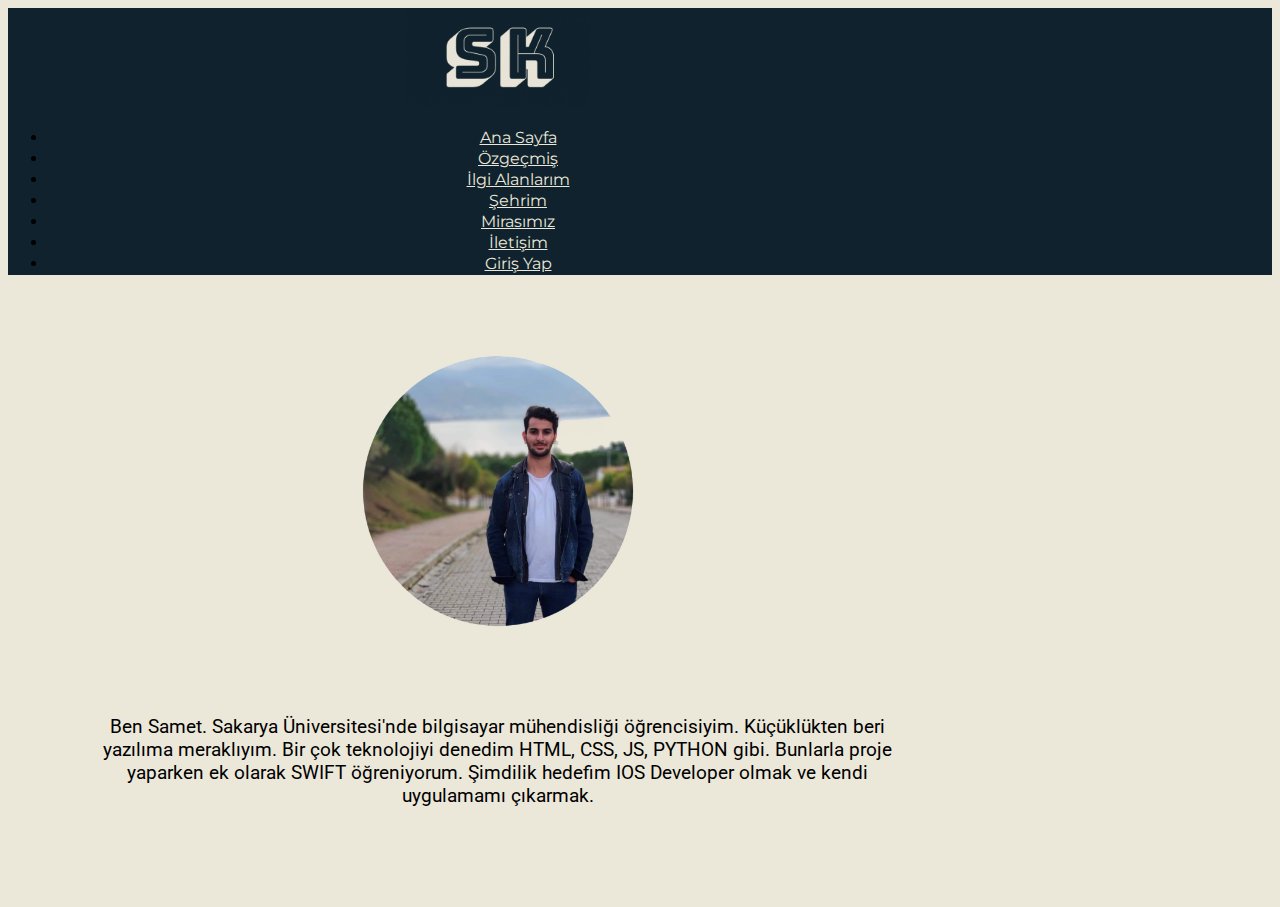
<file: index.html>
<!DOCTYPE html>
<html lang="en">
  <head>
    <meta charset="utf-8" />
    <meta name="viewport" content="width=device-width, initial-scale=1" />

    <!-- Font Awesome  -->
    <link
      rel="stylesheet"
      href="https://pro.fontawesome.com/releases/v5.10.0/css/all.css"
      integrity="sha384-AYmEC3Yw5cVb3ZcuHtOA93w35dYTsvhLPVnYs9eStHfGJvOvKxVfELGroGkvsg+p"
      crossorigin="anonymous"
    />

    <!-- BOOTSTRAP  -->
    <link
      href="https://cdn.jsdelivr.net/npm/bootstrap@5.0.0-beta3/dist/css/bootstrap.min.css"
      rel="stylesheet"
      integrity="sha384-eOJMYsd53ii+scO/bJGFsiCZc+5NDVN2yr8+0RDqr0Ql0h+rP48ckxlpbzKgwra6"
      crossorigin="anonymous"
    />

    <!-- CSS FİLE  -->
    <link rel="stylesheet" href="/CSS Files/index.css" />

    <!-- Fonts  -->
    <link rel="preconnect" href="https://fonts.gstatic.com" />
    <link
      href="https://fonts.googleapis.com/css2?family=Montserrat:ital@1&family=Orelega+One&display=swap"
      rel="stylesheet"
    />

    <link
      href="https://fonts.googleapis.com/css2?family=PT+Sans:wght@700&display=swap"
      rel="stylesheet"
    />

    <link
      href="https://fonts.googleapis.com/css2?family=Roboto:wght@500&display=swap"
      rel="stylesheet"
    />
    <link
      href="https://fonts.googleapis.com/css2?family=Lato&display=swap"
      rel="stylesheet"
    />

    <!-- Ajax  -->
    <link
      rel="stylesheet"
      href="https://cdnjs.cloudflare.com/ajax/libs/animate.css/4.1.1/animate.min.css"
    />
  </head>
  <body>
    <!-- Header  -->
    <header>
      <nav class="navbar navbar-expand-lg">
        <div class="container">
          <a class="navbar-brand" href="index.html">
            <img class="img-fluid logo" src="/Images/logo.png" />
          </a>

          <svg
            xmlns="http://www.w3.org/2000/svg"
            width="48"
            height="48"
            fill="#EBE7D9"
            class="bi bi-list menu"
            viewBox="0 0 16 16"
          >
            <path
              fill-rule="evenodd"
              d="M2.5 12a.5.5 0 0 1 .5-.5h10a.5.5 0 0 1 0 1H3a.5.5 0 0 1-.5-.5zm0-4a.5.5 0 0 1 .5-.5h10a.5.5 0 0 1 0 1H3a.5.5 0 0 1-.5-.5zm0-4a.5.5 0 0 1 .5-.5h10a.5.5 0 0 1 0 1H3a.5.5 0 0 1-.5-.5z"
            />
          </svg>

          <div class="collapse navbar-collapse" id="navbarSupportedContent">
            <ul class="navbar-nav ms-auto mb-2 mb-lg-0 text-center">
              <li class="nav-item">
                <a class="nav-link" aria-current="page" href="index.html"
                  >Ana Sayfa</a
                >
                <div class="line"></div>
              </li>
              <li class="nav-item">
                <a class="nav-link" href="ozgecmis.html">Özgeçmiş</a>
                <div class="line"></div>
              </li>
              <li class="nav-item">
                <a class="nav-link" href="ilgialanim.html">İlgi Alanlarım</a>
                <div class="line"></div>
              </li>
              <li class="nav-item">
                <a class="nav-link" href="sehrim.html">Şehrim</a>
                <div class="line"></div>
              </li>
              <li class="nav-item">
                <a class="nav-link" href="mirasımız.html">Mirasımız</a>
                <div class="line"></div>
              </li>
              <li class="nav-item">
                <a class="nav-link" href="iletisim.php">İletişim</a>
                <div class="line"></div>
              </li>
              <li class="nav-item">
                <a class="nav-link" href="login.php">Giriş Yap</a>
                <div class="line"></div>
              </li>
            </ul>
          </div>
        </div>
      </nav>
    </header>
    <!-- /Header  -->

    <div class="container">
      <!-- Hakkımda  -->
      <img src="Images/my-photo.jpg" class="fotograf" alt="..." />
      <div class="hakkımda">
        <p>
          Ben Samet. Sakarya Üniversitesi'nde bilgisayar mühendisliği
          öğrencisiyim. Küçüklükten beri yazılıma meraklıyım. Bir çok
          teknolojiyi denedim HTML, CSS, JS, PYTHON gibi. Bunlarla proje
          yaparken ek olarak SWIFT öğreniyorum. Şimdilik hedefim IOS Developer
          olmak ve kendi uygulamamı çıkarmak.
        </p>
      </div>
    </div>
    <!-- Hakkımda  -->

    <script src="/JS Files/index.js"></script>
    <script
      src="https://cdn.jsdelivr.net/npm/bootstrap@5.0.0-beta3/dist/js/bootstrap.bundle.min.js"
      integrity="sha384-JEW9xMcG8R+pH31jmWH6WWP0WintQrMb4s7ZOdauHnUtxwoG2vI5DkLtS3qm9Ekf"
      crossorigin="anonymous"
    ></script>
  </body>
</html>
</file>
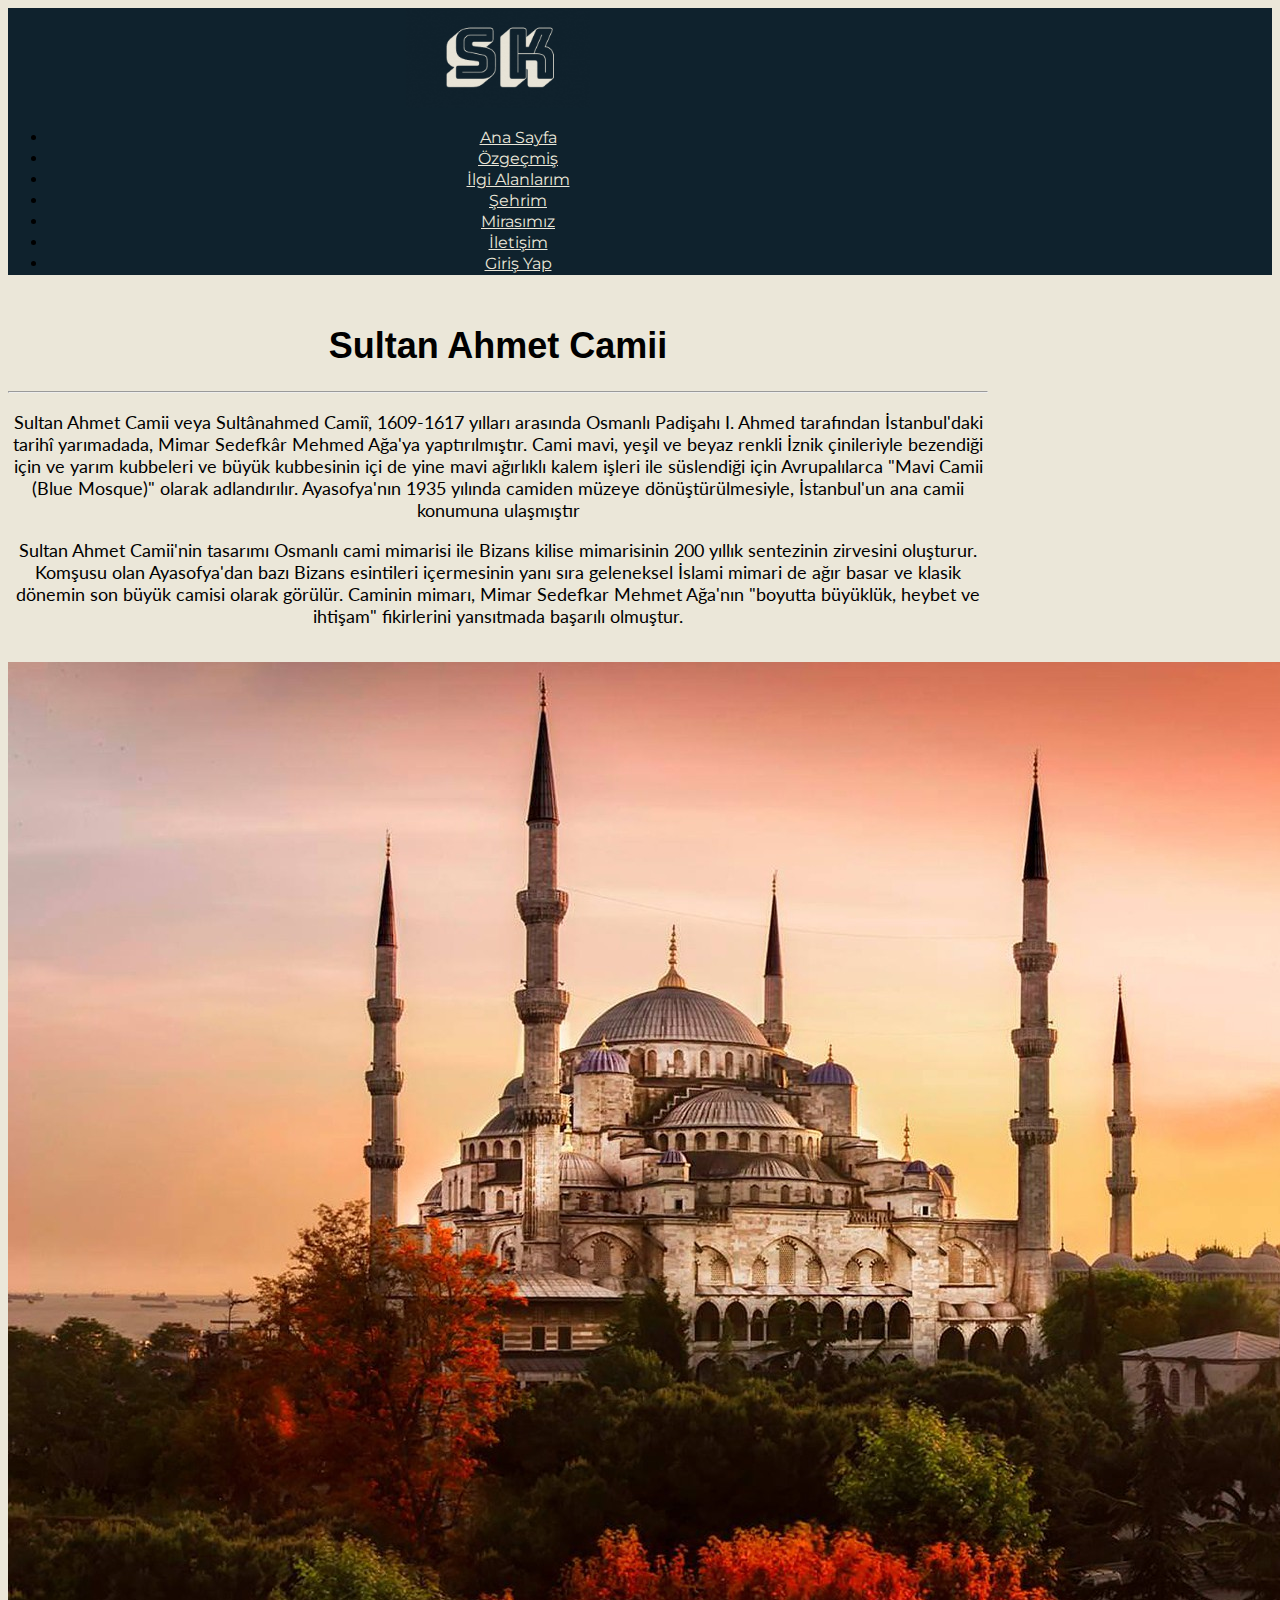
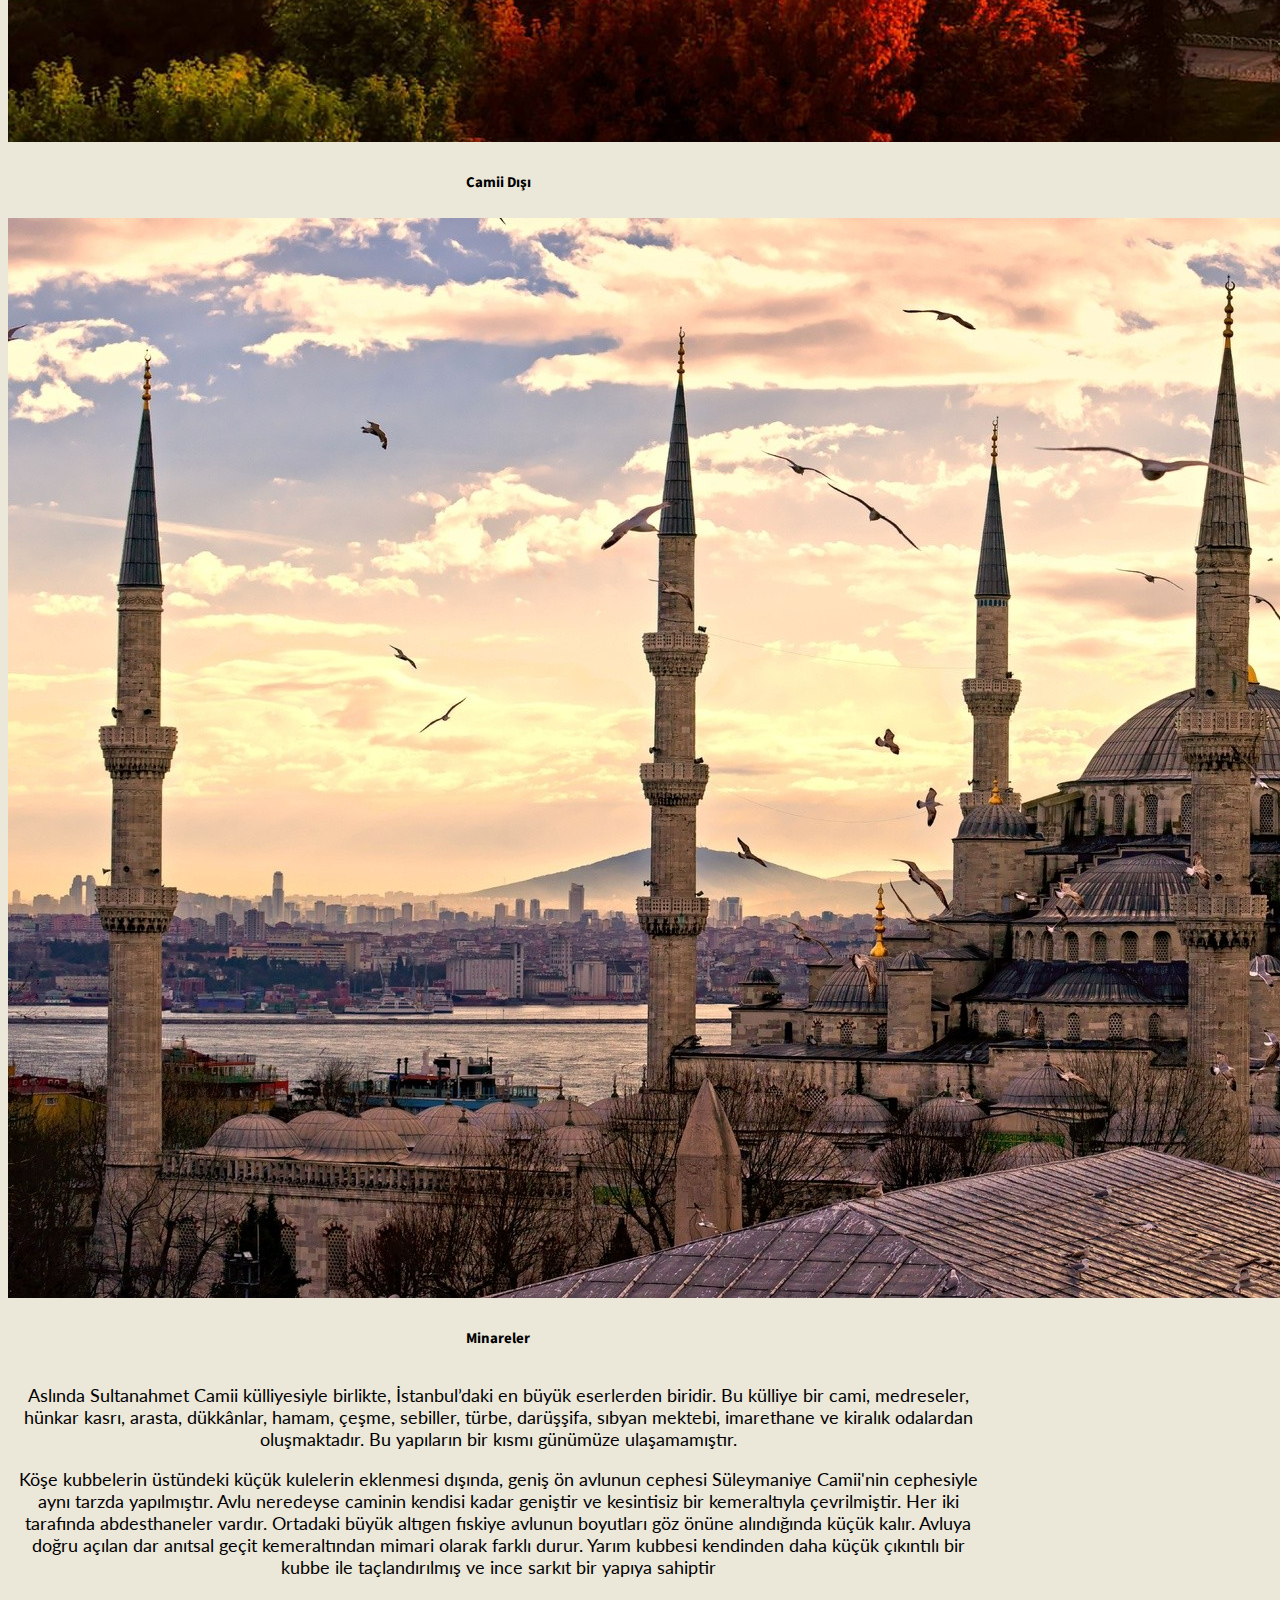
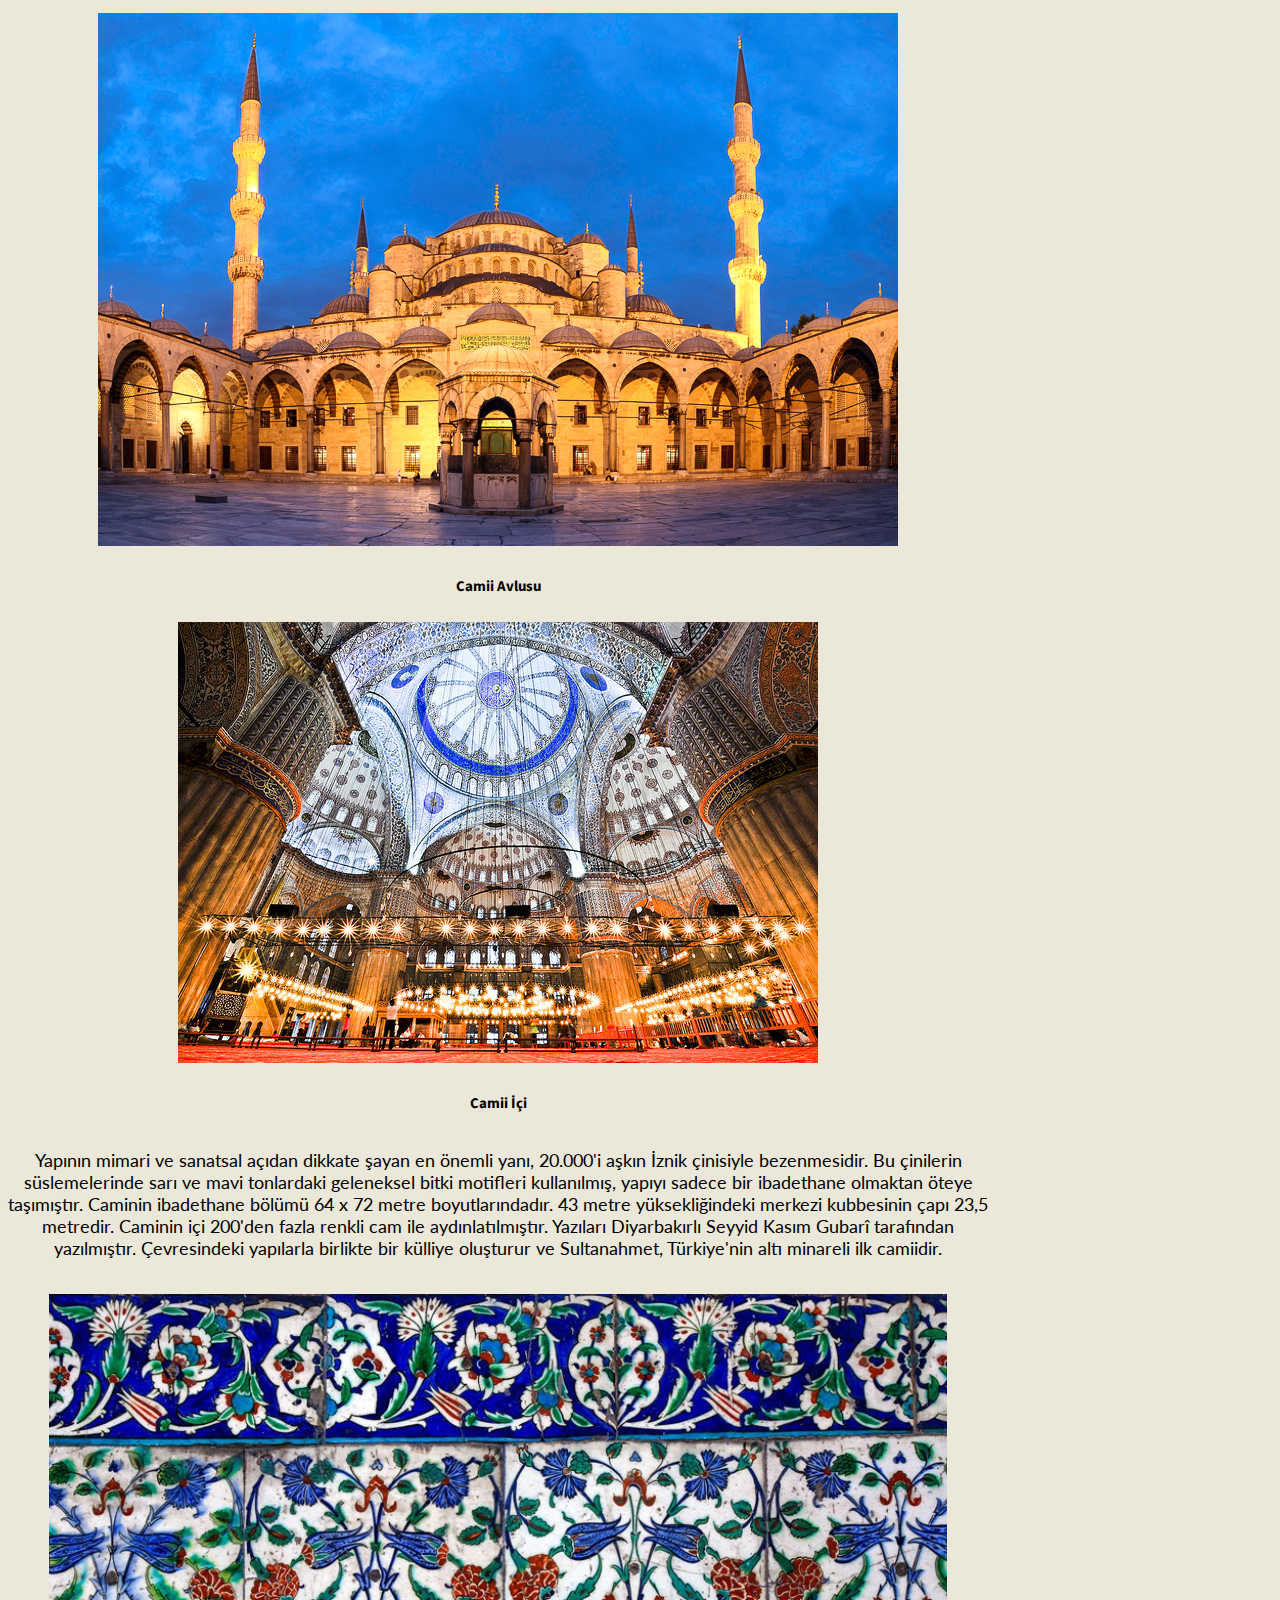
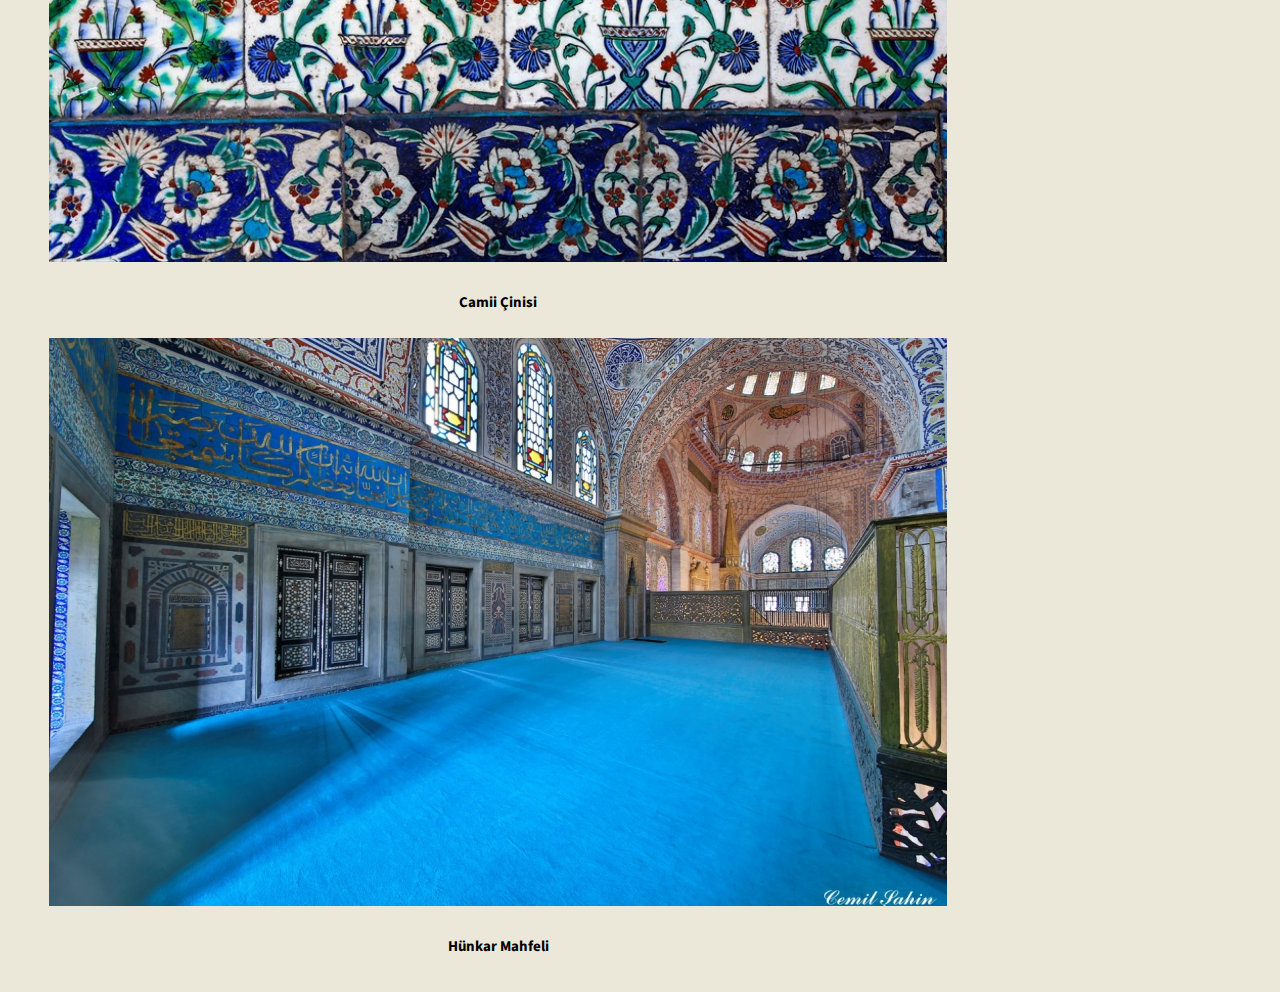
<file: mirasımız.html>
<!DOCTYPE html>
<html lang="en">
  <head>
    <meta charset="utf-8" />
    <meta name="viewport" content="width=device-width, initial-scale=1" />
    <link
      href="https://cdn.jsdelivr.net/npm/bootstrap@5.0.0-beta3/dist/css/bootstrap.min.css"
      rel="stylesheet"
      integrity="sha384-eOJMYsd53ii+scO/bJGFsiCZc+5NDVN2yr8+0RDqr0Ql0h+rP48ckxlpbzKgwra6"
      crossorigin="anonymous"
    />
    <link rel="stylesheet" href="/CSS Files/mirasımız.css" />
    <link rel="preconnect" href="https://fonts.gstatic.com" />
    <link
      href="https://fonts.googleapis.com/css2?family=Montserrat:ital@1&family=Orelega+One&display=swap"
      rel="stylesheet"
    />
    <link
      href="https://fonts.googleapis.com/css2?family=Lato&display=swap"
      rel="stylesheet"
    />
    <link
      href="https://fonts.googleapis.com/css2?family=Inconsolata:wght@700&display=swap"
      rel="stylesheet"
    />
    <link
      href="https://fonts.googleapis.com/css2?family=Source+Sans+Pro:wght@600&display=swap"
      rel="stylesheet"
    />

    <link
      rel="stylesheet"
      href="https://cdn.jsdelivr.net/npm/bootstrap-icons@1.4.1/font/bootstrap-icons.css"
    />
    <link
      rel="stylesheet"
      href="https://cdnjs.cloudflare.com/ajax/libs/animate.css/4.1.1/animate.min.css"
    />
  </head>
  <body>
    <nav class="navbar navbar-expand-lg">
      <div class="container">
        <a class="navbar-brand" href="index.html">
          <img class="img-fluid logo" src="/Images/logo.png" />
        </a>

        <svg
          xmlns="http://www.w3.org/2000/svg"
          width="48"
          height="48"
          fill="#EBE7D9"
          class="bi bi-list menu"
          viewBox="0 0 16 16"
        >
          <path
            fill-rule="evenodd"
            d="M2.5 12a.5.5 0 0 1 .5-.5h10a.5.5 0 0 1 0 1H3a.5.5 0 0 1-.5-.5zm0-4a.5.5 0 0 1 .5-.5h10a.5.5 0 0 1 0 1H3a.5.5 0 0 1-.5-.5zm0-4a.5.5 0 0 1 .5-.5h10a.5.5 0 0 1 0 1H3a.5.5 0 0 1-.5-.5z"
          />
        </svg>

        <div class="collapse navbar-collapse" id="navbarSupportedContent">
          <ul class="navbar-nav ms-auto mb-2 mb-lg-0 text-center">
            <li class="nav-item">
              <a class="nav-link" aria-current="page" href="index.html"
                >Ana Sayfa</a
              >
              <div class="line"></div>
            </li>
            <li class="nav-item">
              <a class="nav-link" href="ozgecmis.html">Özgeçmiş</a>
              <div class="line"></div>
            </li>
            <li class="nav-item">
              <a class="nav-link" href="ilgialanim.html">İlgi Alanlarım</a>
              <div class="line"></div>
            </li>
            <li class="nav-item">
              <a class="nav-link" href="sehrim.html">Şehrim</a>
              <div class="line"></div>
            </li>
            <li class="nav-item">
              <a class="nav-link" href="mirasımız.html">Mirasımız</a>
              <div class="line"></div>
            </li>
            <li class="nav-item">
              <a class="nav-link" href="iletisim.php">İletişim</a>
              <div class="line"></div>
            </li>
            <li class="nav-item">
              <a class="nav-link" href="login.php">Giriş Yap</a>
              <div class="line"></div>
            </li>
          </ul>
        </div>
      </div>
    </nav>

    <div class="container">
      <h1 class="baslik">Sultan Ahmet Camii</h1>
      <hr />

      <section class="p-5">
        <p>
          Sultan Ahmet Camii veya Sultânahmed Camiî, 1609-1617 yılları arasında
          Osmanlı Padişahı I. Ahmed tarafından İstanbul'daki tarihî yarımadada,
          Mimar Sedefkâr Mehmed Ağa'ya yaptırılmıştır. Cami mavi, yeşil ve beyaz
          renkli İznik çinileriyle bezendiği için ve yarım kubbeleri ve büyük
          kubbesinin içi de yine mavi ağırlıklı kalem işleri ile süslendiği için
          Avrupalılarca "Mavi Camii (Blue Mosque)" olarak adlandırılır.
          Ayasofya'nın 1935 yılında camiden müzeye dönüştürülmesiyle,
          İstanbul'un ana camii konumuna ulaşmıştır
        </p>
        <p>
          Sultan Ahmet Camii'nin tasarımı Osmanlı cami mimarisi ile Bizans
          kilise mimarisinin 200 yıllık sentezinin zirvesini oluşturur. Komşusu
          olan Ayasofya'dan bazı Bizans esintileri içermesinin yanı sıra
          geleneksel İslami mimari de ağır basar ve klasik dönemin son büyük
          camisi olarak görülür. Caminin mimarı, Mimar Sedefkar Mehmet Ağa'nın
          "boyutta büyüklük, heybet ve ihtişam" fikirlerini yansıtmada başarılı
          olmuştur.
        </p>
        <div class="row">
          <div class="col-md-6">
            <div class="card">
              <img
                src="/Images/sultanahmet1.jpg"
                class="card-img-top"
                alt="..."
              />
              <div class="card-body">
                <h5 class="card-title">Camii Dışı</h5>
              </div>
            </div>
          </div>

          <div class="col-md-6">
            <div class="card">
              <img src="/Images/sultanahmet.jpg" class="card-img-top" />
              <div class="card-body">
                <h5 class="card-title">Minareler</h5>
              </div>
            </div>
          </div>
        </div>
        <p>
          Aslında Sultanahmet Camii külliyesiyle birlikte, İstanbul’daki en
          büyük eserlerden biridir. Bu külliye bir cami, medreseler, hünkar
          kasrı, arasta, dükkânlar, hamam, çeşme, sebiller, türbe, darüşşifa,
          sıbyan mektebi, imarethane ve kiralık odalardan oluşmaktadır. Bu
          yapıların bir kısmı günümüze ulaşamamıştır.
        </p>
        <p>
          Köşe kubbelerin üstündeki küçük kulelerin eklenmesi dışında, geniş ön
          avlunun cephesi Süleymaniye Camii'nin cephesiyle aynı tarzda
          yapılmıştır. Avlu neredeyse caminin kendisi kadar geniştir ve
          kesintisiz bir kemeraltıyla çevrilmiştir. Her iki tarafında
          abdesthaneler vardır. Ortadaki büyük altıgen fıskiye avlunun boyutları
          göz önüne alındığında küçük kalır. Avluya doğru açılan dar anıtsal
          geçit kemeraltından mimari olarak farklı durur. Yarım kubbesi
          kendinden daha küçük çıkıntılı bir kubbe ile taçlandırılmış ve ince
          sarkıt bir yapıya sahiptir
        </p>
        <div class="row">
          <div class="col-md-6">
            <div class="card">
              <img
                src="/Images/sultanahmet1.jpeg"
                class="card-img-top"
                alt="..."
              />
              <div class="card-body">
                <h5 class="card-title">Camii Avlusu</h5>
              </div>
            </div>
          </div>

          <div class="col-md-6">
            <div class="card">
              <img src="/Images/sultanahmet2.jpeg" class="card-img-top" />
              <div class="card-body">
                <h5 class="card-title">Camii İçi</h5>
              </div>
            </div>
          </div>
        </div>

        <p>
          Yapının mimari ve sanatsal açıdan dikkate şayan en önemli yanı,
          20.000'i aşkın İznik çinisiyle bezenmesidir. Bu çinilerin
          süslemelerinde sarı ve mavi tonlardaki geleneksel bitki motifleri
          kullanılmış, yapıyı sadece bir ibadethane olmaktan öteye taşımıştır.
          Caminin ibadethane bölümü 64 x 72 metre boyutlarındadır. 43 metre
          yüksekliğindeki merkezi kubbesinin çapı 23,5 metredir. Caminin içi
          200'den fazla renkli cam ile aydınlatılmıştır. Yazıları Diyarbakırlı
          Seyyid Kasım Gubarî tarafından yazılmıştır. Çevresindeki yapılarla
          birlikte bir külliye oluşturur ve Sultanahmet, Türkiye'nin altı
          minareli ilk camiidir.
        </p>

        <div class="row">
          <div class="col-md-6">
            <div class="card">
              <img
                src="/Images/sultanahmetcini.jpeg"
                class="card-img-top"
                alt="..."
              />
              <div class="card-body">
                <h5 class="card-title">Camii Çinisi</h5>
              </div>
            </div>
          </div>

          <div class="col-md-6">
            <div class="card">
              <img src="/Images/sultanahmethunkar.jpeg" class="card-img-top" />
              <div class="card-body">
                <h5 class="card-title">Hünkar Mahfeli</h5>
              </div>
            </div>
          </div>
        </div>
      </section>
    </div>
    <script src="/JS Files/index.js"></script>
    <script
      src="https://cdn.jsdelivr.net/npm/bootstrap@5.0.0-beta3/dist/js/bootstrap.bundle.min.js"
      integrity="sha384-JEW9xMcG8R+pH31jmWH6WWP0WintQrMb4s7ZOdauHnUtxwoG2vI5DkLtS3qm9Ekf"
      crossorigin="anonymous"
    ></script>
  </body>
</html>
</file>
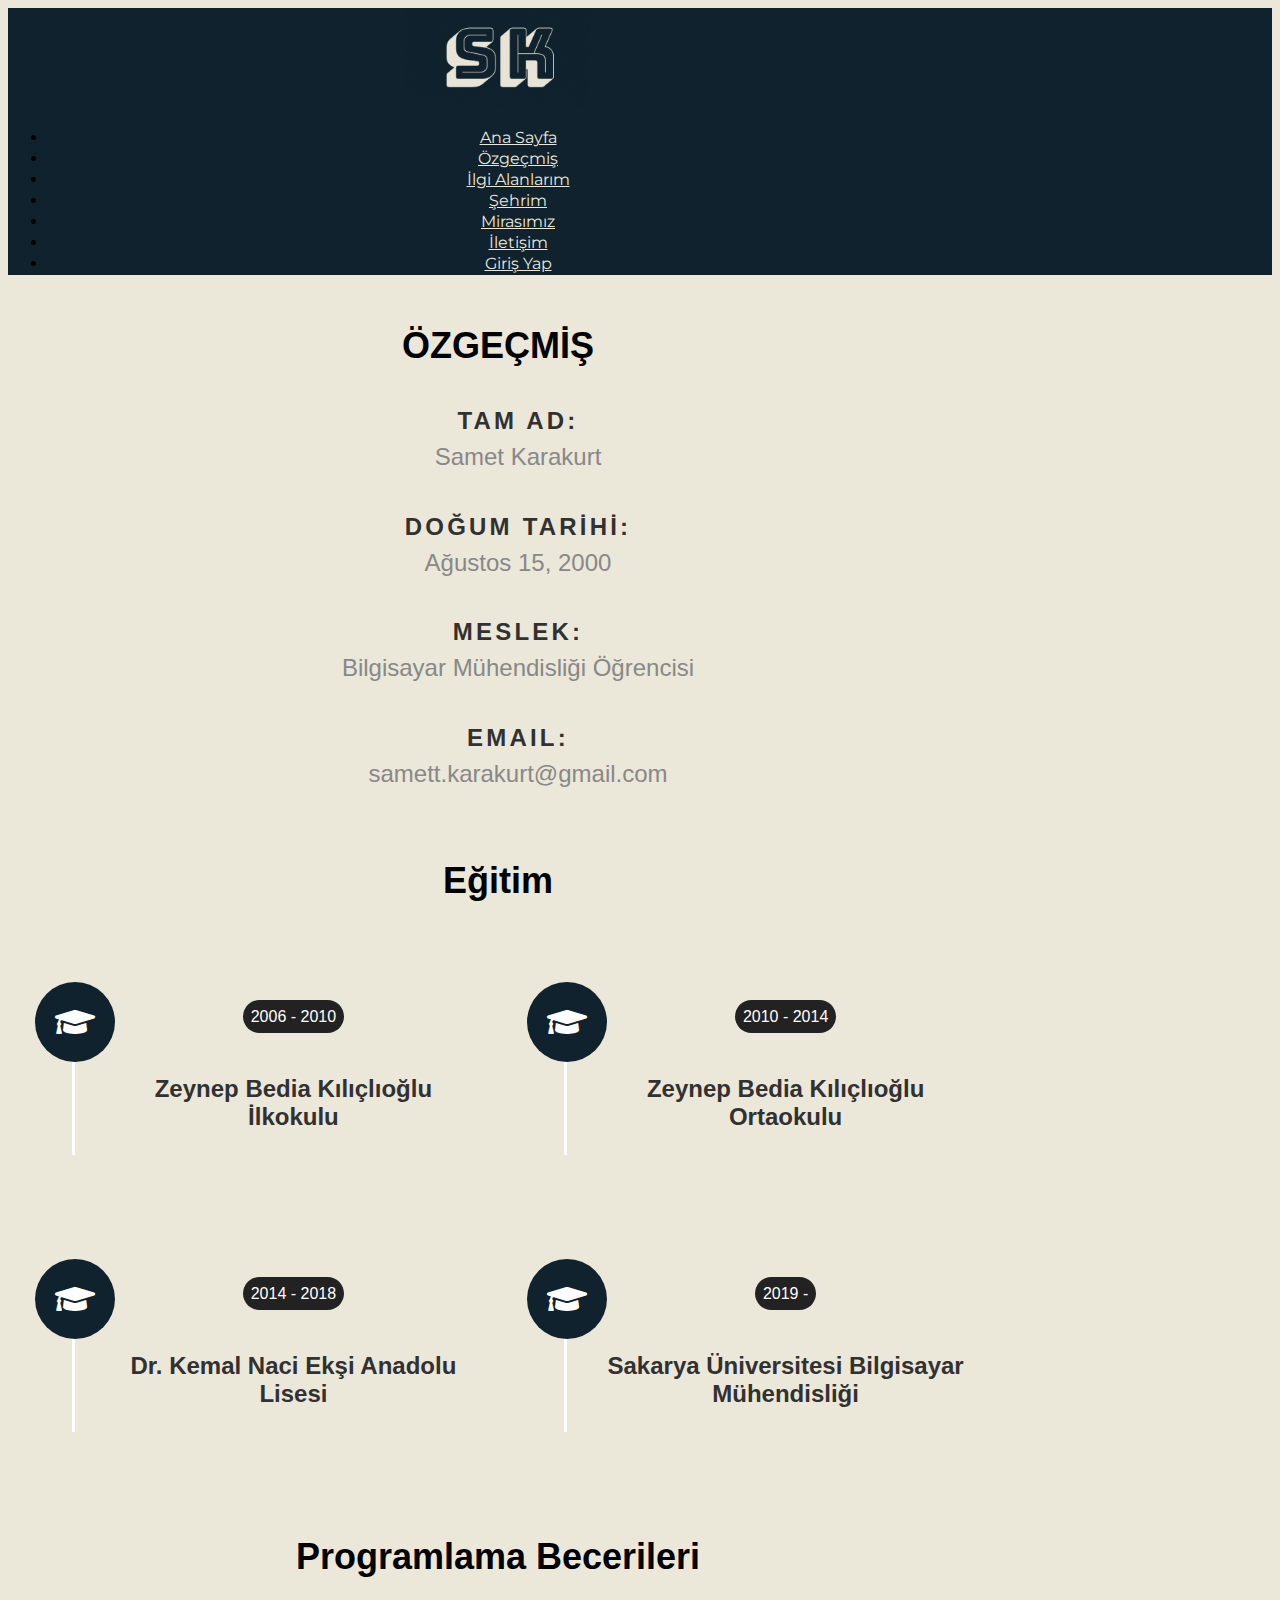
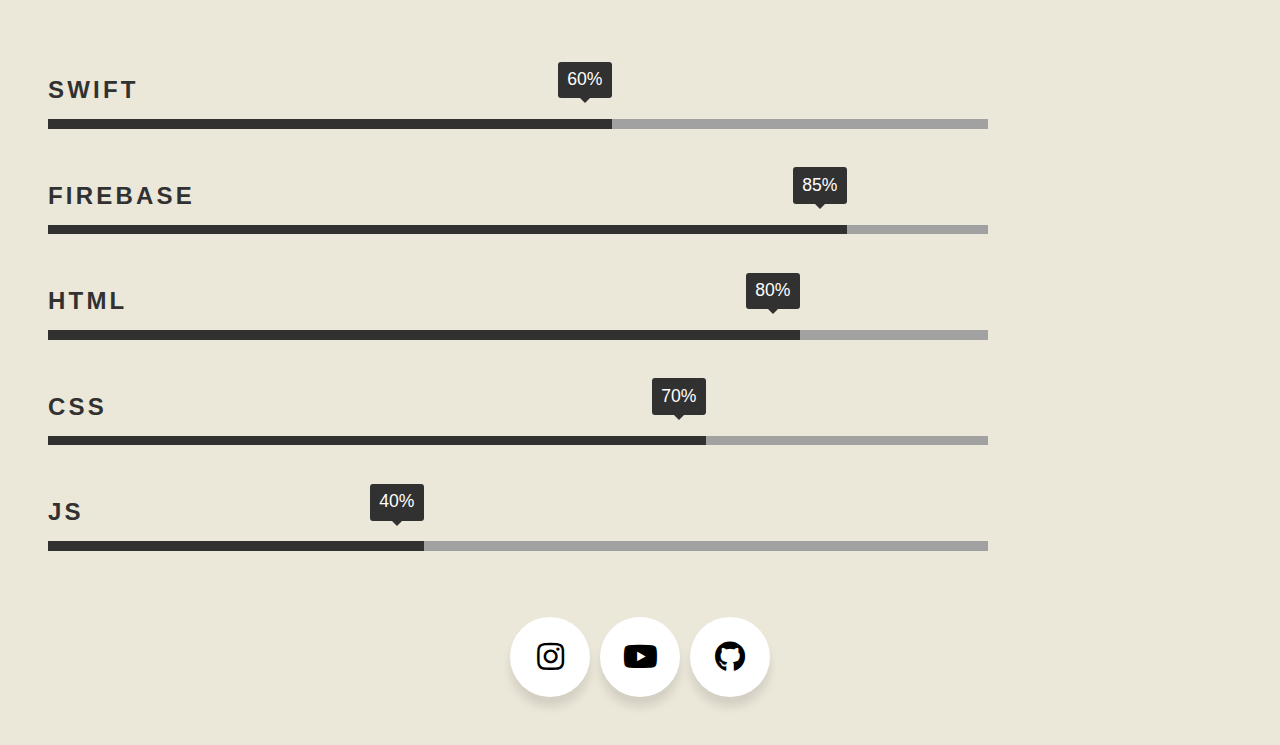
<file: ozgecmis.html>
<!DOCTYPE html>
<html lang="en">
  <head>
    <meta charset="utf-8" />
    <meta name="viewport" content="width=device-width, initial-scale=1" />
    <link
      href="https://cdn.jsdelivr.net/npm/bootstrap@5.0.0-beta3/dist/css/bootstrap.min.css"
      rel="stylesheet"
      integrity="sha384-eOJMYsd53ii+scO/bJGFsiCZc+5NDVN2yr8+0RDqr0Ql0h+rP48ckxlpbzKgwra6"
      crossorigin="anonymous"
    />
    <link rel="stylesheet" href="/CSS Files/ozgecmis.css" />
    <link rel="preconnect" href="https://fonts.gstatic.com" />
    <link
      href="https://fonts.googleapis.com/css2?family=Montserrat:ital@1&family=Orelega+One&display=swap"
      rel="stylesheet"
    />
    <link
      rel="stylesheet"
      href="https://cdn.jsdelivr.net/npm/bootstrap-icons@1.4.1/font/bootstrap-icons.css"
    />
    <link
      rel="stylesheet"
      href="https://cdnjs.cloudflare.com/ajax/libs/animate.css/4.1.1/animate.min.css"
    />

    <link
      rel="stylesheet"
      href="https://cdnjs.cloudflare.com/ajax/libs/font-awesome/5.15.2/css/all.min.css"
    />
  </head>
  <body>
    <header>
      <nav class="navbar navbar-expand-lg">
        <div class="container">
          <a class="navbar-brand" href="index.html">
            <img class="img-fluid logo" src="/Images/logo.png" />
          </a>

          <svg
            xmlns="http://www.w3.org/2000/svg"
            width="48"
            height="48"
            fill="#EBE7D9"
            class="bi bi-list menu"
            viewBox="0 0 16 16"
          >
            <path
              fill-rule="evenodd"
              d="M2.5 12a.5.5 0 0 1 .5-.5h10a.5.5 0 0 1 0 1H3a.5.5 0 0 1-.5-.5zm0-4a.5.5 0 0 1 .5-.5h10a.5.5 0 0 1 0 1H3a.5.5 0 0 1-.5-.5zm0-4a.5.5 0 0 1 .5-.5h10a.5.5 0 0 1 0 1H3a.5.5 0 0 1-.5-.5z"
            />
          </svg>

          <div class="collapse navbar-collapse" id="navbarSupportedContent">
            <ul class="navbar-nav ms-auto mb-2 mb-lg-0 text-center">
              <li class="nav-item">
                <a class="nav-link" aria-current="page" href="index.html"
                  >Ana Sayfa</a
                >
                <div class="line"></div>
              </li>
              <li class="nav-item">
                <a class="nav-link" href="ozgecmis.html">Özgeçmiş</a>
                <div class="line"></div>
              </li>
              <li class="nav-item">
                <a class="nav-link" href="ilgialanim.html">İlgi Alanlarım</a>
                <div class="line"></div>
              </li>
              <li class="nav-item">
                <a class="nav-link" href="sehrim.html">Şehrim</a>
                <div class="line"></div>
              </li>
              <li class="nav-item">
                <a class="nav-link" href="mirasımız.html">Mirasımız</a>
                <div class="line"></div>
              </li>
              <li class="nav-item">
                <a class="nav-link" href="iletisim.php">İletişim</a>
                <div class="line"></div>
              </li>
              <li class="nav-item">
                <a class="nav-link" href="login.php">Giriş Yap</a>
                <div class="line"></div>
              </li>
            </ul>
          </div>
        </div>
      </nav>
    </header>

    <div class="container">
      <h1 class="baslik">ÖZGEÇMİŞ</h1>
      <ul class="info-list">
        <li>
          <strong>Tam Ad:</strong>
          <span>Samet Karakurt</span>
        </li>
        <li>
          <strong>DOĞUM TARİHİ:</strong>
          <span>Ağustos 15, 2000</span>
        </li>
        <li>
          <strong>Meslek:</strong>
          <span>Bilgisayar Mühendisliği Öğrencisi</span>
        </li>

        <li>
          <strong>Email:</strong>
          <span>samett.karakurt@gmail.com</span>
        </li>
      </ul>

      <div class="row">
        <div class="col-md-6 tab-full">
          <section class="education" id="education">
            <h1>Eğitim</h1>

            <div class="box-container">
              <div class="box">
                <i class="fas fa-graduation-cap"></i>
                <span>2006 - 2010</span>
                <h3>Zeynep Bedia Kılıçlıoğlu İlkokulu</h3>
              </div>

              <div class="box">
                <i class="fas fa-graduation-cap"></i>
                <span>2010 - 2014</span>
                <h3>Zeynep Bedia Kılıçlıoğlu Ortaokulu</h3>
              </div>

              <div class="box">
                <i class="fas fa-graduation-cap"></i>
                <span>2014 - 2018</span>
                <h3>Dr. Kemal Naci Ekşi Anadolu Lisesi</h3>
              </div>

              <div class="box">
                <i class="fas fa-graduation-cap"></i>
                <span>2019 - </span>
                <h3>Sakarya Üniversitesi Bilgisayar Mühendisliği</h3>
              </div>
            </div>
          </section>
        </div>

        <div class="col-md-6 tab-full">
          <section>
            <h1>Programlama Becerileri</h1>
            <br />
            <ul class="skill-bars">
              <li>
                <div class="progress percent60"><span>60%</span></div>
                <strong>Swift</strong>
              </li>
              <li>
                <div class="progress percent85"><span>85%</span></div>
                <strong>Firebase</strong>
              </li>
              <li>
                <div class="progress percent80"><span>80%</span></div>
                <strong>HTML</strong>
              </li>
              <li>
                <div class="progress percent70"><span>70%</span></div>
                <strong>CSS</strong>
              </li>
              <li>
                <div class="progress percent40"><span>40%</span></div>
                <strong>JS</strong>
              </li>
            </ul>
          </section>
        </div>
      </div>
    </div>

    <footer>
      <div class="wrapper">
        <div class="button">
          <div class="icon">
            <a href="https://www.instagram.com/smt.karakurt/"
              ><i class="fab fa-instagram"></i
            ></a>
          </div>
          <span
            ><a href="https://www.instagram.com/smt.karakurt/"
              >Instagram</a
            ></span
          >
        </div>

        <div class="button">
          <div class="icon">
            <a href="https://www.youtube.com/channel/UCpBEnCbxO0vZmwxGeiPgJXg"
              ><i class="fab fa-youtube"></i
            ></a>
          </div>
          <span
            ><a href="https://www.youtube.com/channel/UCpBEnCbxO0vZmwxGeiPgJXg"
              >Youtube</a
            ></span
          >
        </div>

        <div class="button">
          <div class="icon">
            <a href="https://github.com/sametkarakurt"
              ><i class="fab fa-github"></i
            ></a>
          </div>
          <span><a href="https://github.com/sametkarakurt">Github</a></span>
        </div>
      </div>
    </footer>

    <script src="/JS Files/index.js"></script>
    <script
      src="https://cdn.jsdelivr.net/npm/bootstrap@5.0.0-beta3/dist/js/bootstrap.bundle.min.js"
      integrity="sha384-JEW9xMcG8R+pH31jmWH6WWP0WintQrMb4s7ZOdauHnUtxwoG2vI5DkLtS3qm9Ekf"
      crossorigin="anonymous"
    ></script>
  </body>
</html>
</file>
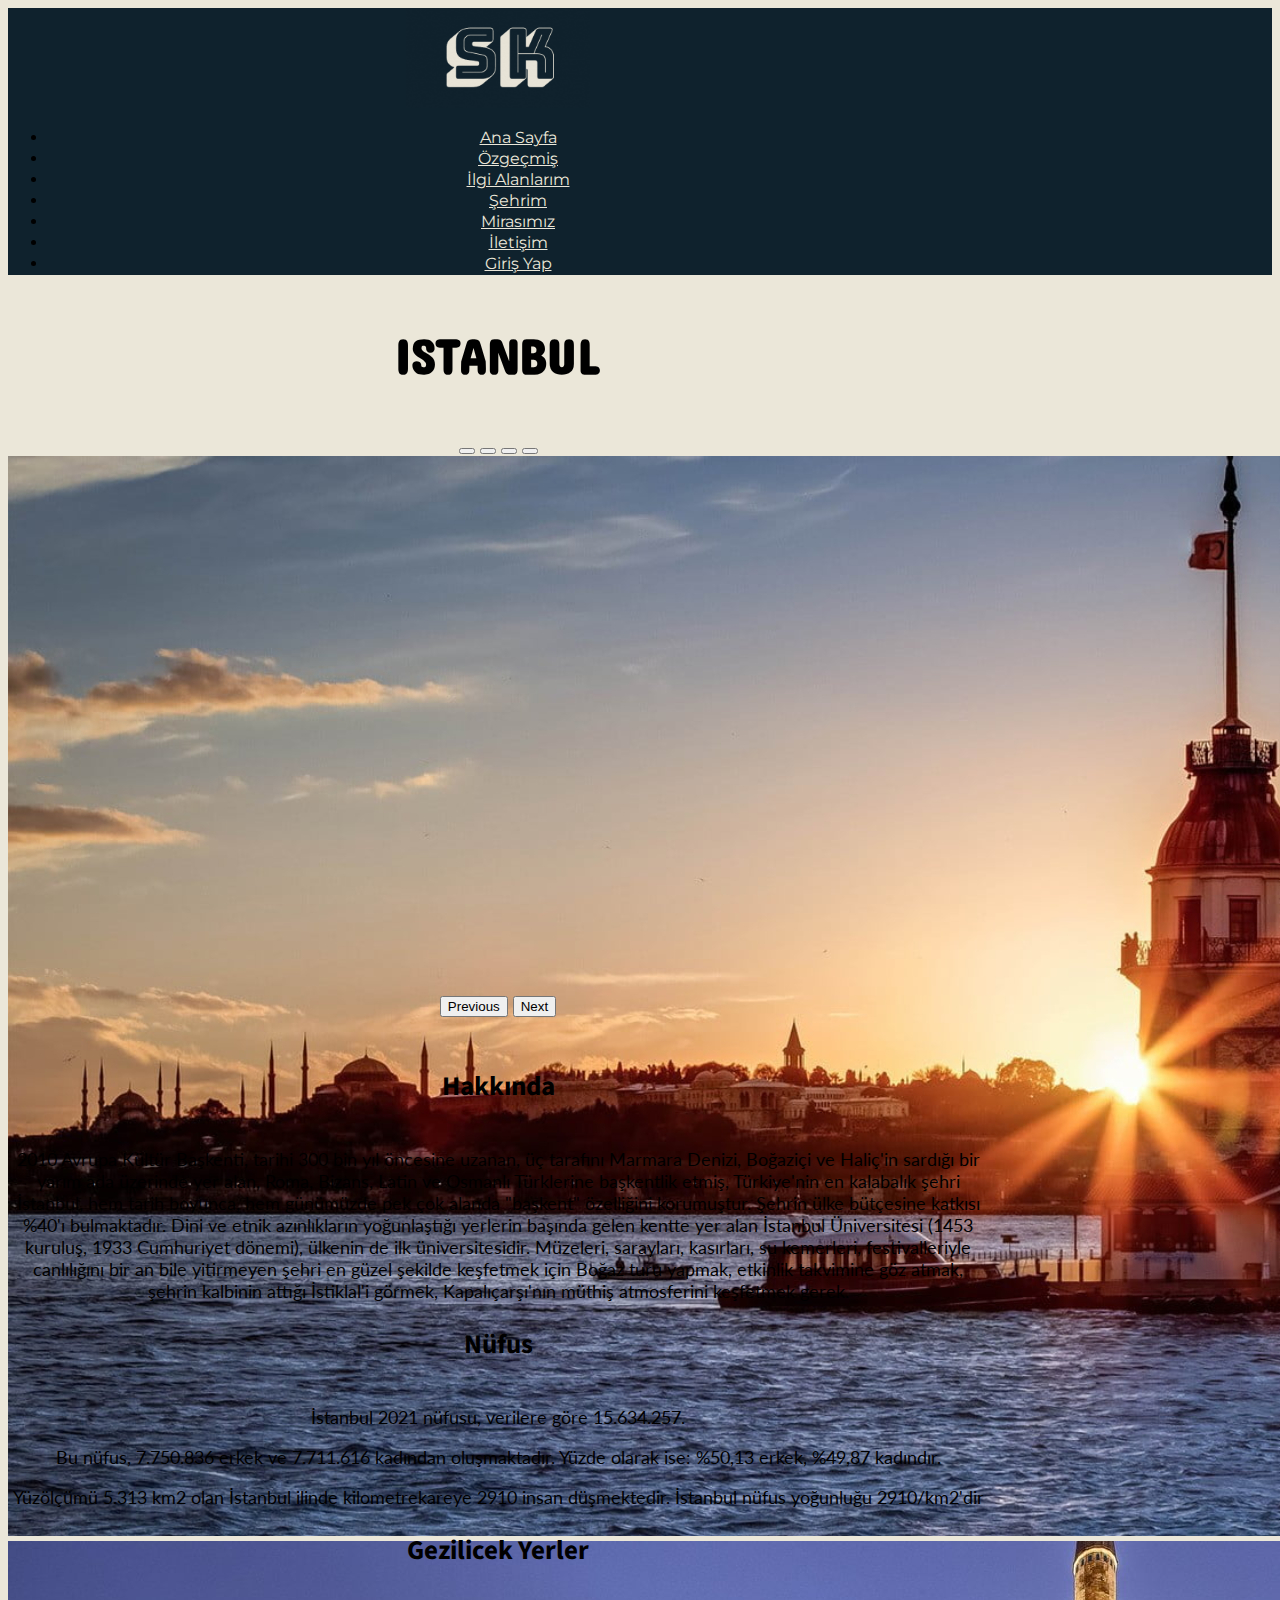
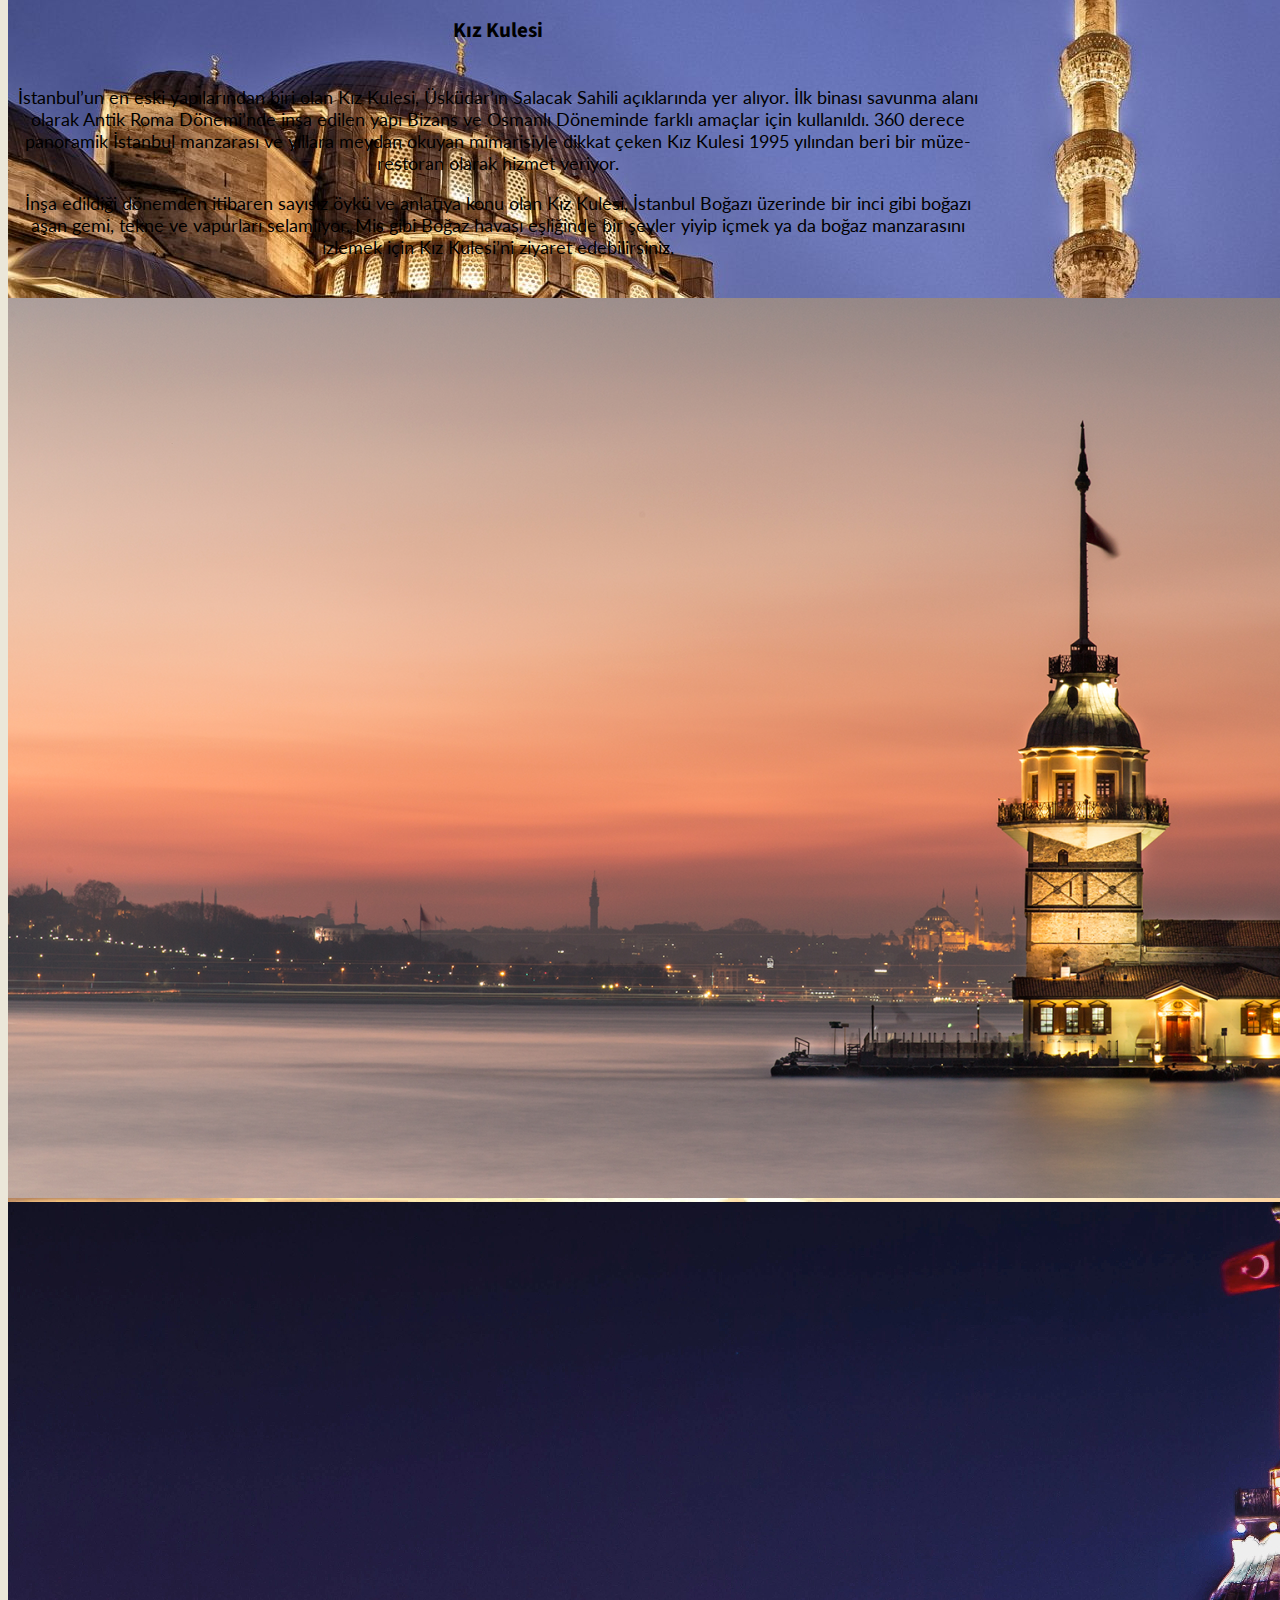
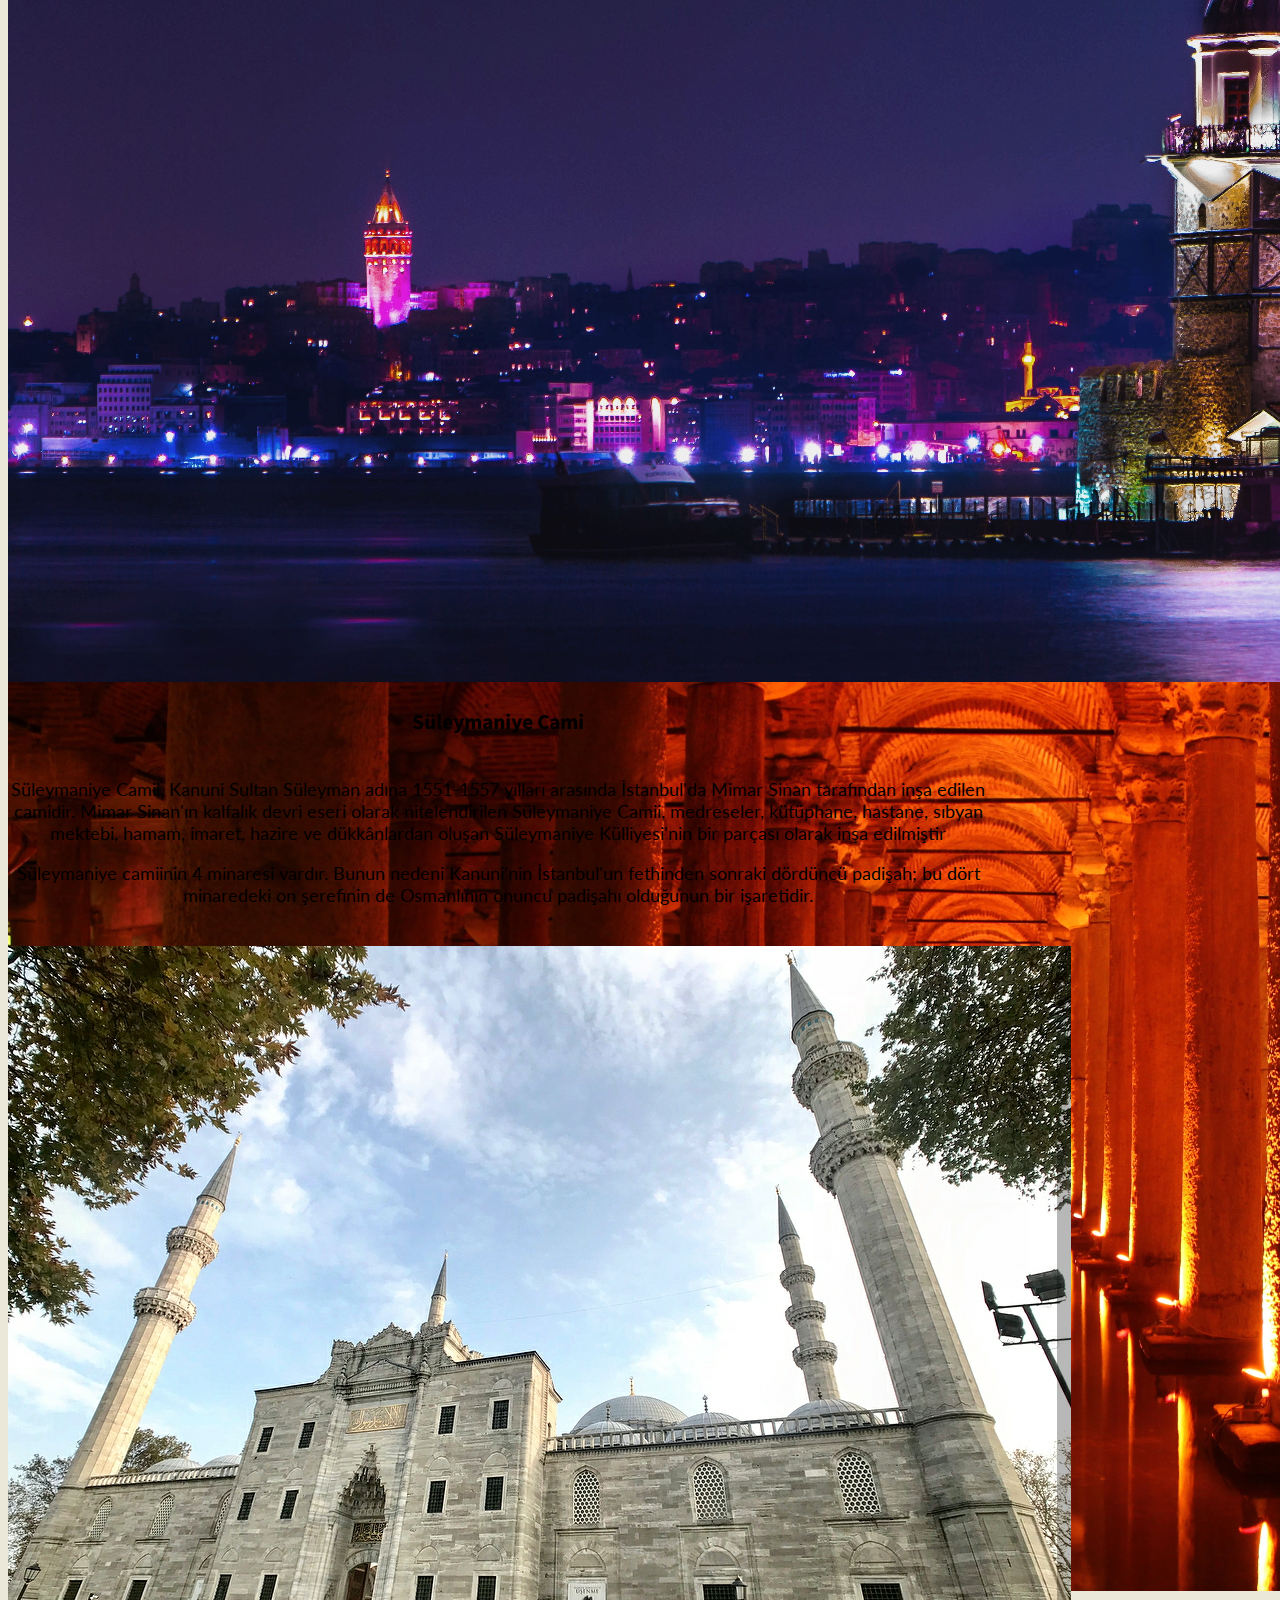
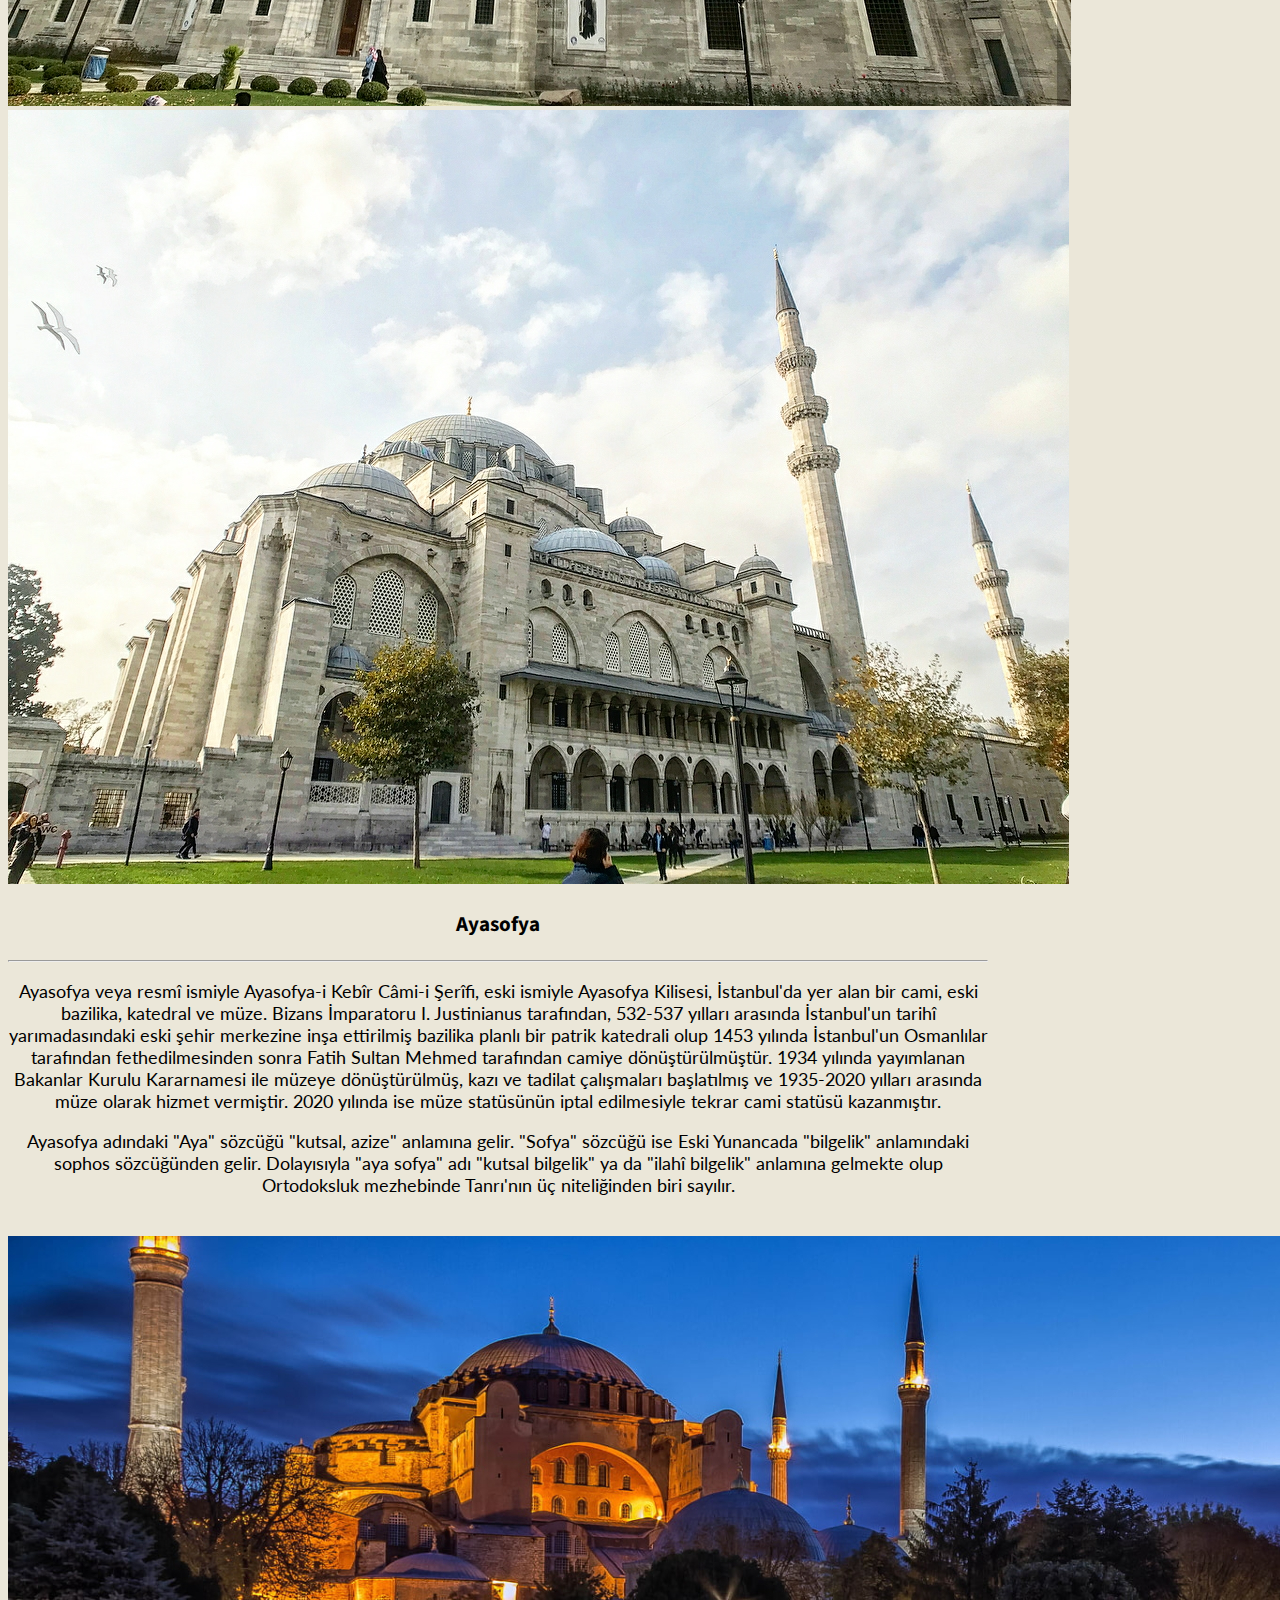
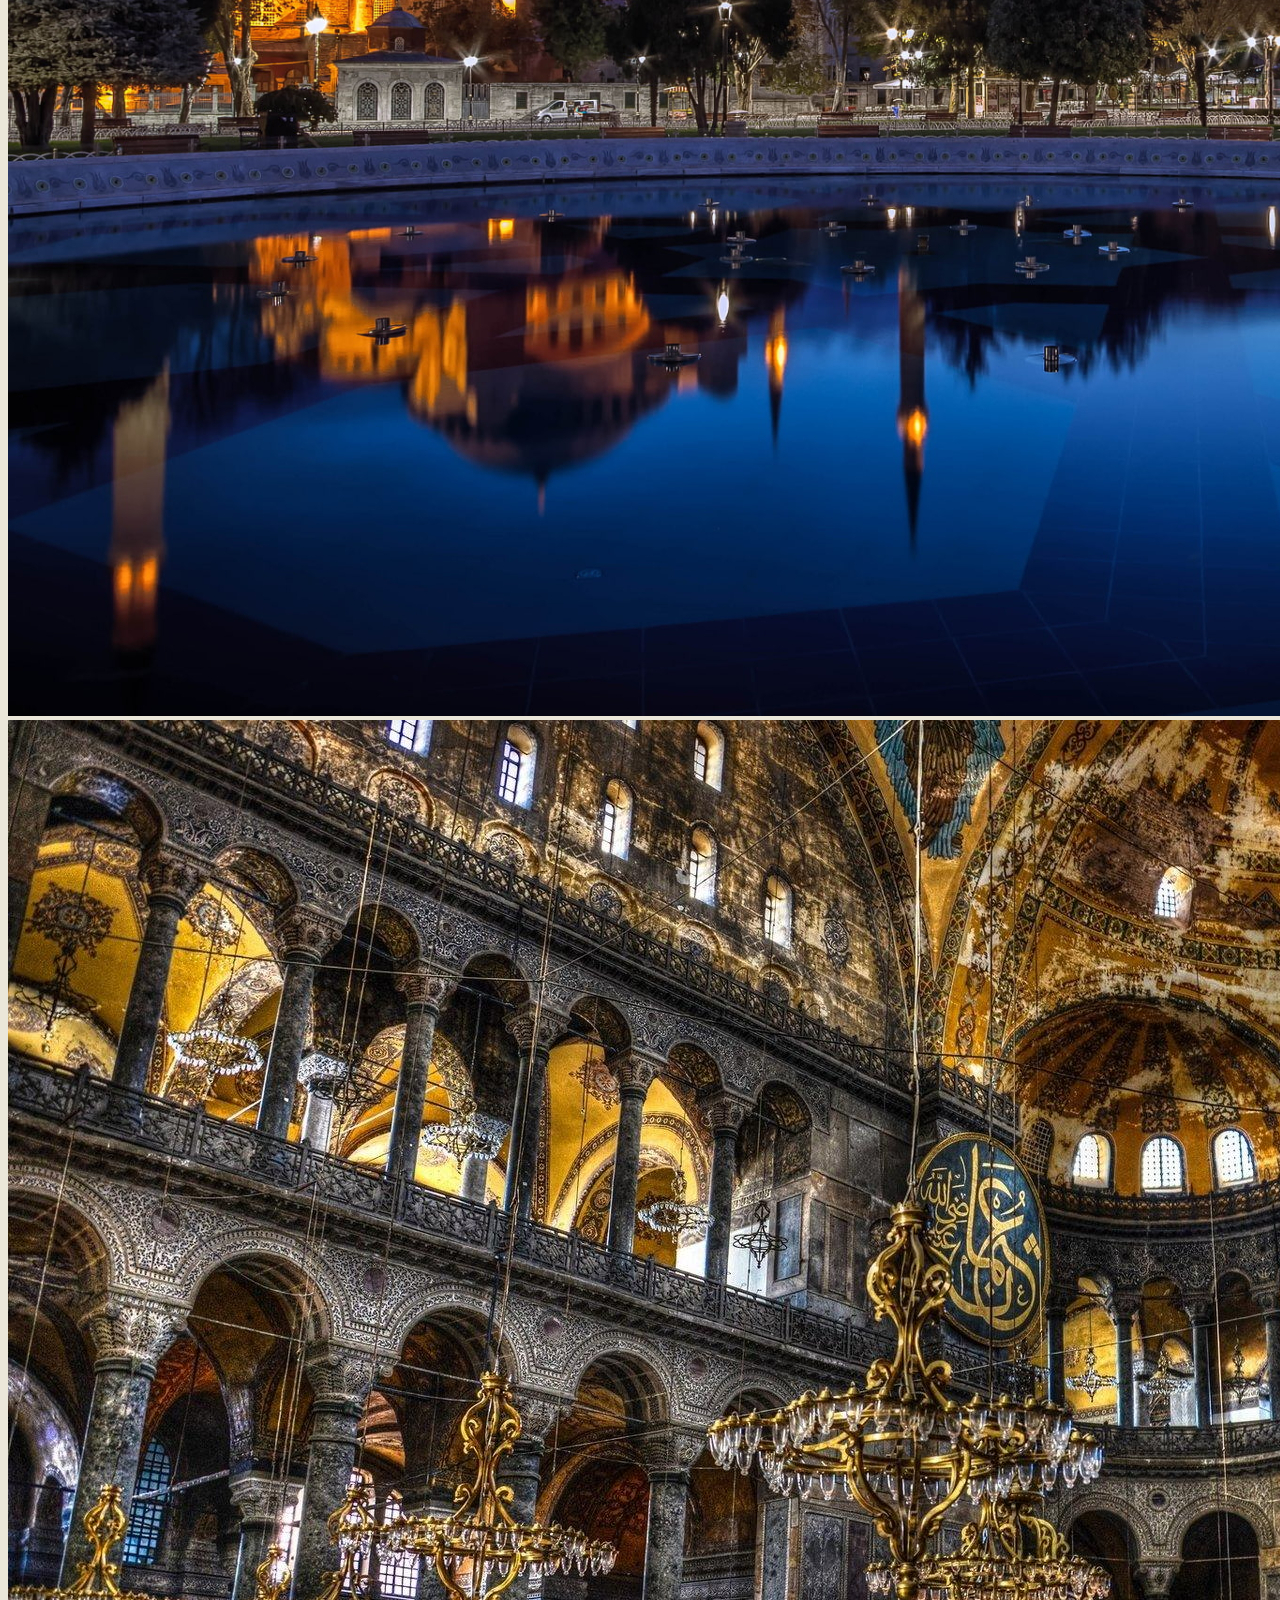
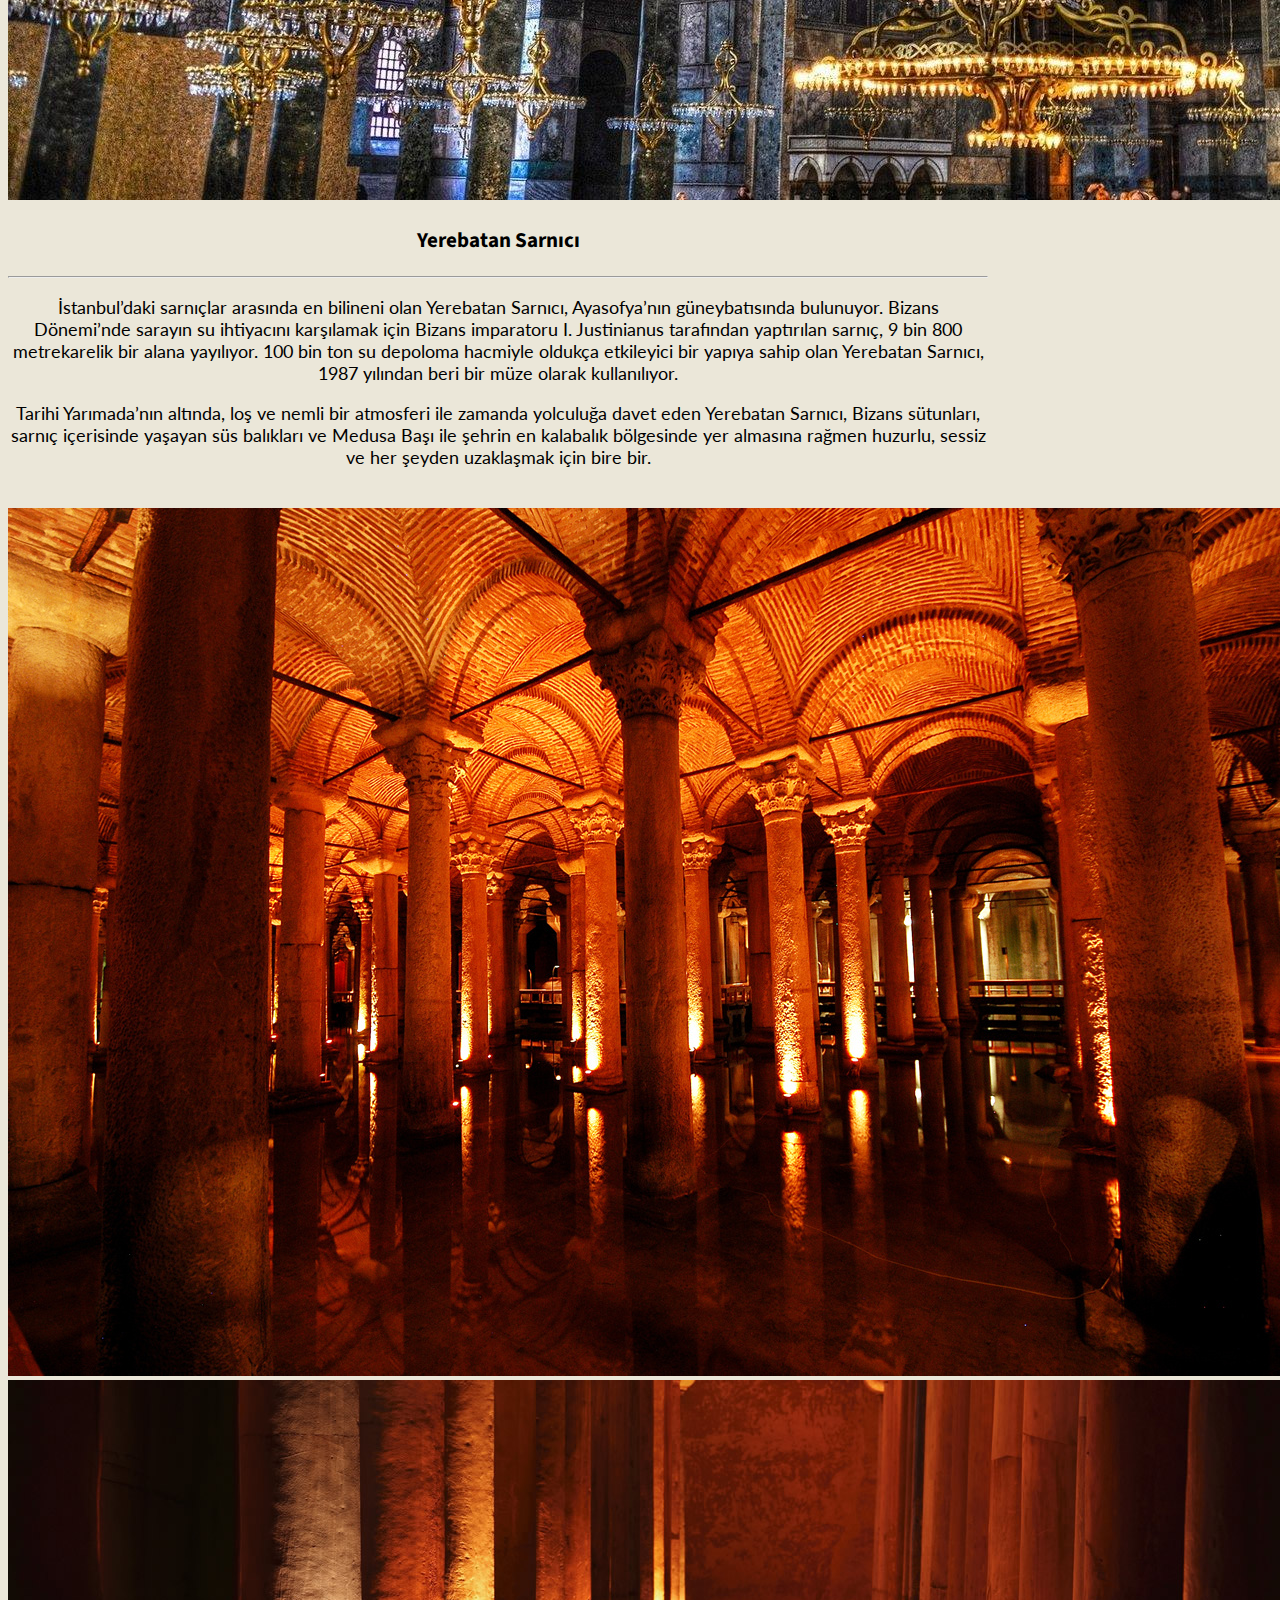
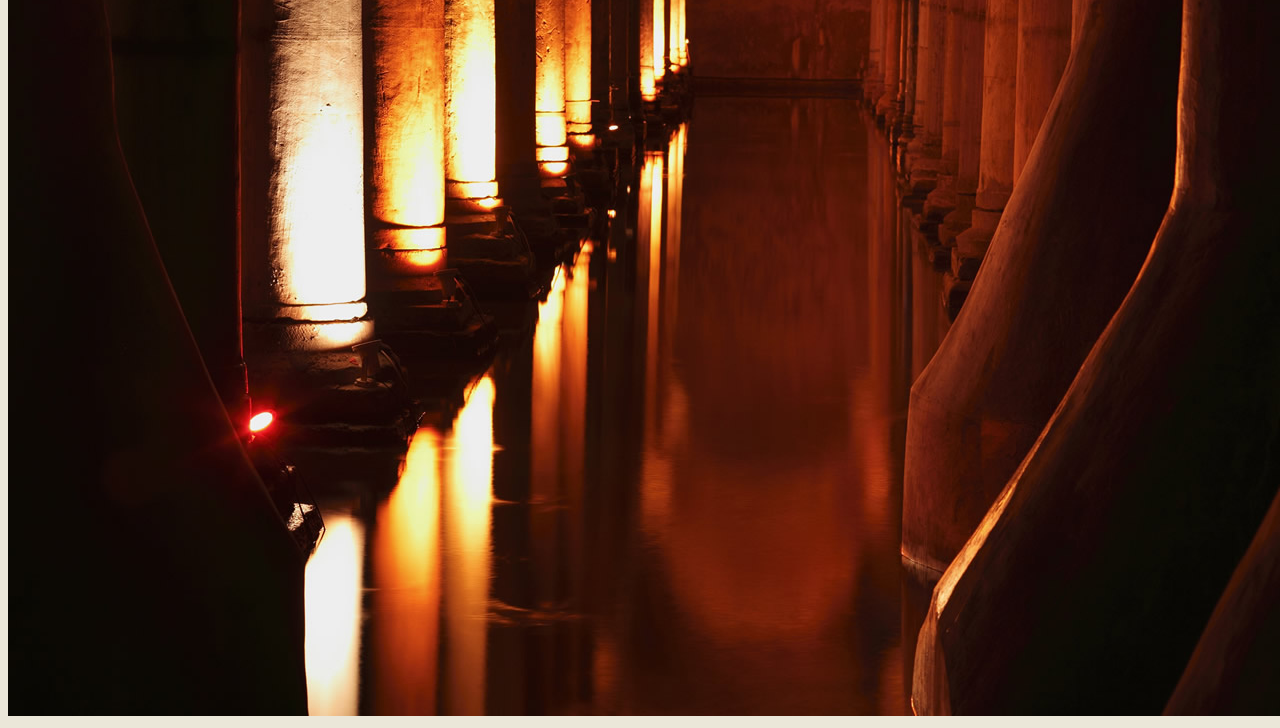
<file: sehrim.html>
<!DOCTYPE html>
<html lang="en">
  <head>
    <meta charset="utf-8" />
    <meta name="viewport" content="width=device-width, initial-scale=1" />
    <link
      href="https://cdn.jsdelivr.net/npm/bootstrap@5.0.0-beta3/dist/css/bootstrap.min.css"
      rel="stylesheet"
      integrity="sha384-eOJMYsd53ii+scO/bJGFsiCZc+5NDVN2yr8+0RDqr0Ql0h+rP48ckxlpbzKgwra6"
      crossorigin="anonymous"
    />
    <link rel="stylesheet" href="CSS Files/sehrim.css" />
    <link rel="preconnect" href="https://fonts.gstatic.com" />
    <link
      href="https://fonts.googleapis.com/css2?family=Montserrat:ital@1&family=Orelega+One&display=swap"
      rel="stylesheet"
    />
    <link
      href="https://fonts.googleapis.com/css2?family=Source+Sans+Pro:wght@600&display=swap"
      rel="stylesheet"
    />
    <link
      href="https://fonts.googleapis.com/css2?family=Lato&display=swap"
      rel="stylesheet"
    />

    <link
      href="https://fonts.googleapis.com/css2?family=Concert+One&display=swap"
      rel="stylesheet"
    />
    <link
      rel="stylesheet"
      href="https://cdn.jsdelivr.net/npm/bootstrap-icons@1.4.1/font/bootstrap-icons.css"
    />
    <link
      rel="stylesheet"
      href="https://cdnjs.cloudflare.com/ajax/libs/animate.css/4.1.1/animate.min.css"
    />
  </head>
  <body>
    <nav class="navbar navbar-expand-lg">
      <div class="container">
        <a class="navbar-brand" href="index.html">
          <img class="img-fluid logo" src="/Images/logo.png" />
        </a>

        <svg
          xmlns="http://www.w3.org/2000/svg"
          width="48"
          height="48"
          fill="#EBE7D9"
          class="bi bi-list menu"
          viewBox="0 0 16 16"
        >
          <path
            fill-rule="evenodd"
            d="M2.5 12a.5.5 0 0 1 .5-.5h10a.5.5 0 0 1 0 1H3a.5.5 0 0 1-.5-.5zm0-4a.5.5 0 0 1 .5-.5h10a.5.5 0 0 1 0 1H3a.5.5 0 0 1-.5-.5zm0-4a.5.5 0 0 1 .5-.5h10a.5.5 0 0 1 0 1H3a.5.5 0 0 1-.5-.5z"
          />
        </svg>

        <div class="collapse navbar-collapse" id="navbarSupportedContent">
          <ul class="navbar-nav ms-auto mb-2 mb-lg-0 text-center">
            <li class="nav-item">
              <a class="nav-link" aria-current="page" href="index.html"
                >Ana Sayfa</a
              >
              <div class="line"></div>
            </li>
            <li class="nav-item">
              <a class="nav-link" href="ozgecmis.html">Özgeçmiş</a>
              <div class="line"></div>
            </li>
            <li class="nav-item">
              <a class="nav-link" href="ilgialanim.html">İlgi Alanlarım</a>
              <div class="line"></div>
            </li>
            <li class="nav-item">
              <a class="nav-link" href="sehrim.html">Şehrim</a>
              <div class="line"></div>
            </li>
            <li class="nav-item">
              <a class="nav-link" href="mirasımız.html">Mirasımız</a>
              <div class="line"></div>
            </li>
            <li class="nav-item">
              <a class="nav-link" href="iletisim.php">İletişim</a>
              <div class="line"></div>
            </li>
            <li class="nav-item">
              <a class="nav-link" href="login.php">Giriş Yap</a>
              <div class="line"></div>
            </li>
          </ul>
        </div>
      </div>
    </nav>

    <div class="container">
      <h1 class="baslik">ISTANBUL</h1>

      <div
        id="carouselExampleCaptions"
        class="carousel slide"
        data-bs-ride="carousel"
      >
        <div class="carousel-indicators">
          <button
            type="button"
            data-bs-target="#carouselExampleCaptions"
            data-bs-slide-to="0"
            class="active"
            aria-current="true"
            aria-label="Slide 1"
          ></button>
          <button
            type="button"
            data-bs-target="#carouselExampleCaptions"
            data-bs-slide-to="1"
            aria-label="Slide 2"
          ></button>
          <button
            type="button"
            data-bs-target="#carouselExampleCaptions"
            data-bs-slide-to="2"
            aria-label="Slide 3"
          ></button>
          <button
            type="button"
            data-bs-target="#carouselExampleCaptions"
            data-bs-slide-to="3"
            aria-label="Slide 4"
          ></button>
        </div>
        <div class="carousel-inner">
          <div class="carousel-item active">
            <a href="#kizkulesi"
              ><img
                src="/Images/kizkulesi1.jpg"
                class="d-block w-100"
                alt="..."
            /></a>
            <div class="carousel-caption d-none d-md-block"></div>
          </div>
          <div class="carousel-item">
            <a href="#suleymaniye"
              ><img
                src="/Images/suleymaniye1.jpg"
                class="d-block w-100"
                alt="..."
            /></a>
            <div class="carousel-caption d-none d-md-block"></div>
          </div>
          <div class="carousel-item">
            <a href="#ayasofya"
              ><img src="/Images/ayasofya.jpg" class="d-block w-100" alt="..."
            /></a>
            <div class="carousel-caption d-none d-md-block"></div>
          </div>
          <div class="carousel-item">
            <a href="#yerebatan"
              ><img
                src="/Images/yerebatan3.jpg"
                class="d-block w-100"
                alt="..."
            /></a>
            <div class="carousel-caption d-none d-md-block"></div>
          </div>
        </div>
        <button
          class="carousel-control-prev"
          type="button"
          data-bs-target="#carouselExampleCaptions"
          data-bs-slide="prev"
        >
          <span class="carousel-control-prev-icon" aria-hidden="true"></span>
          <span class="visually-hidden">Previous</span>
        </button>
        <button
          class="carousel-control-next"
          type="button"
          data-bs-target="#carouselExampleCaptions"
          data-bs-slide="next"
        >
          <span class="carousel-control-next-icon" aria-hidden="true"></span>
          <span class="visually-hidden">Next</span>
        </button>
      </div>

      <section class="p-5">
        <h2>Hakkında</h2>
        <hr />
        <p>
          2010 Avrupa Kültür Başkenti, tarihi 300 bin yıl öncesine uzanan, üç
          tarafını Marmara Denizi, Boğaziçi ve Haliç'in sardığı bir yarım ada
          üzerinde yer alan, Roma, Bizans, Latin ve Osmanlı Türklerine
          başkentlik etmiş, Türkiye'nin en kalabalık şehri İstanbul, hem tarih
          boyunca, hem günümüzde pek çok alanda "başkent" özelliğini korumuştur.
          Şehrin ülke bütçesine katkısı %40'ı bulmaktadır. Dini ve etnik
          azınlıkların yoğunlaştığı yerlerin başında gelen kentte yer alan
          İstanbul Üniversitesi (1453 kuruluş, 1933 Cumhuriyet dönemi), ülkenin
          de ilk üniversitesidir. Müzeleri, sarayları, kasırları, su kemerleri,
          festivalleriyle canlılığını bir an bile yitirmeyen şehri en güzel
          şekilde keşfetmek için Boğaz turu yapmak, etkinlik takvimine göz
          atmak, şehrin kalbinin attığı İstiklal'i görmek, Kapalıçarşı'nın
          müthiş atmosferini keşfetmek gerek.
        </p>
      </section>

      <section class="p-5">
        <h2>Nüfus</h2>
        <hr />
        <p>İstanbul 2021 nüfusu, verilere göre 15.634.257.</p>
        <p>
          Bu nüfus, 7.750.836 erkek ve 7.711.616 kadından oluşmaktadır. Yüzde
          olarak ise: %50,13 erkek, %49,87 kadındır.
        </p>
        <p>
          Yüzölçümü 5.313 km2 olan İstanbul ilinde kilometrekareye 2910 insan
          düşmektedir. İstanbul nüfus yoğunluğu 2910/km2'dir
        </p>
      </section>

      <h2 class="text-center">Gezilicek Yerler</h2>
      <hr />

      <section class="p-5">
        <h3 id="kizkulesi">Kız Kulesi</h3>
        <hr />
        <p>
          İstanbul’un en eski yapılarından biri olan Kız Kulesi, Üsküdar’ın
          Salacak Sahili açıklarında yer alıyor. İlk binası savunma alanı olarak
          Antik Roma Dönemi’nde inşa edilen yapı Bizans ve Osmanlı Döneminde
          farklı amaçlar için kullanıldı. 360 derece panoramik İstanbul
          manzarası ve yıllara meydan okuyan mimarisiyle dikkat çeken Kız Kulesi
          1995 yılından beri bir müze-restoran olarak hizmet veriyor.
        </p>
        <p>
          İnşa edildiği dönemden itibaren sayısız öykü ve anlatıya konu olan Kız
          Kulesi, İstanbul Boğazı üzerinde bir inci gibi boğazı aşan gemi, tekne
          ve vapurları selamlıyor. Mis gibi Boğaz havası eşliğinde bir şeyler
          yiyip içmek ya da boğaz manzarasını izlemek için Kız Kulesi’ni ziyaret
          edebilirsiniz.
        </p>

        <div class="row">
          <div class="col-md-6">
            <div class="card text-center">
              <img src="/Images/kizkulesi.png" class="card-img-top" alt="" />
            </div>
          </div>

          <div class="col-md-6">
            <div class="card text-center">
              <img src="/Images/kizkulesi2.jpg" class="card-img-top" alt="" />
            </div>
          </div>
        </div>
      </section>

      <section class="p-5">
        <h3 id="suleymaniye">Süleymaniye Cami</h3>
        <hr />
        <p>
          Süleymaniye Camii, Kanuni Sultan Süleyman adına 1551-1557 yılları
          arasında İstanbul'da Mimar Sinan tarafından inşa edilen camidir. Mimar
          Sinan'ın kalfalık devri eseri olarak nitelendirilen Süleymaniye Camii,
          medreseler, kütüphane, hastane, sıbyan mektebi, hamam, imaret, hazire
          ve dükkânlardan oluşan Süleymaniye Külliyesi'nin bir parçası olarak
          inşa edilmiştir
        </p>

        <p>
          Süleymaniye camiinin 4 minaresi vardır. Bunun nedeni Kanuni'nin
          İstanbul'un fethinden sonraki dördüncü padişah; bu dört minaredeki on
          şerefinin de Osmanlının onuncu padişahı olduğunun bir işaretidir.
        </p>
        <div class="row">
          <div class="col-md-6">
            <div class="card text-center">
              <img src="/Images/suleymaniye.jpg" class="card-img-top" alt="" />
            </div>
          </div>

          <div class="col-md-6">
            <div class="card text-center">
              <img src="/Images/suleymaniye2.jpg" class="card-img-top" alt="" />
            </div>
          </div>
        </div>
      </section>

      <section class="p-5">
        <h3 id="ayasofya">Ayasofya</h3>
        <hr />
        <p>
          Ayasofya veya resmî ismiyle Ayasofya-i Kebîr Câmi-i Şerîfi, eski
          ismiyle Ayasofya Kilisesi, İstanbul'da yer alan bir cami, eski
          bazilika, katedral ve müze. Bizans İmparatoru I. Justinianus
          tarafından, 532-537 yılları arasında İstanbul'un tarihî
          yarımadasındaki eski şehir merkezine inşa ettirilmiş bazilika planlı
          bir patrik katedrali olup 1453 yılında İstanbul'un Osmanlılar
          tarafından fethedilmesinden sonra Fatih Sultan Mehmed tarafından
          camiye dönüştürülmüştür. 1934 yılında yayımlanan Bakanlar Kurulu
          Kararnamesi ile müzeye dönüştürülmüş, kazı ve tadilat çalışmaları
          başlatılmış ve 1935-2020 yılları arasında müze olarak hizmet
          vermiştir. 2020 yılında ise müze statüsünün iptal edilmesiyle tekrar
          cami statüsü kazanmıştır.
        </p>
        <p>
          Ayasofya adındaki "Aya" sözcüğü "kutsal, azize" anlamına gelir.
          "Sofya" sözcüğü ise Eski Yunancada "bilgelik" anlamındaki sophos
          sözcüğünden gelir. Dolayısıyla "aya sofya" adı "kutsal bilgelik" ya da
          "ilahî bilgelik" anlamına gelmekte olup Ortodoksluk mezhebinde
          Tanrı'nın üç niteliğinden biri sayılır.
        </p>
        <div class="row">
          <div class="col-md-6">
            <div class="card text-center">
              <img src="/Images/ayasofya1.jpg" class="card-img-top" alt="" />
            </div>
          </div>

          <div class="col-md-6">
            <div class="card text-center">
              <img src="/Images/ayasofya2.jpg" class="card-img-top" alt="" />
            </div>
          </div>
        </div>
      </section>

      <section class="p-5 text-center">
        <h3 id="yerebatan">Yerebatan Sarnıcı</h3>
        <hr />
        <p>
          İstanbul’daki sarnıçlar arasında en bilineni olan Yerebatan Sarnıcı,
          Ayasofya’nın güneybatısında bulunuyor. Bizans Dönemi’nde sarayın su
          ihtiyacını karşılamak için Bizans imparatoru I. Justinianus tarafından
          yaptırılan sarnıç, 9 bin 800 metrekarelik bir alana yayılıyor. 100 bin
          ton su depoloma hacmiyle oldukça etkileyici bir yapıya sahip olan
          Yerebatan Sarnıcı, 1987 yılından beri bir müze olarak kullanılıyor.
        </p>
        <p>
          Tarihi Yarımada’nın altında, loş ve nemli bir atmosferi ile zamanda
          yolculuğa davet eden Yerebatan Sarnıcı, Bizans sütunları, sarnıç
          içerisinde yaşayan süs balıkları ve Medusa Başı ile şehrin en
          kalabalık bölgesinde yer almasına rağmen huzurlu, sessiz ve her şeyden
          uzaklaşmak için bire bir.
        </p>

        <div class="row">
          <div class="col-md-6">
            <div class="card text-center">
              <img src="/Images/yerebatan.jpeg" class="card-img-top" alt="" />
            </div>
          </div>

          <div class="col-md-6">
            <div class="card text-center">
              <img src="/Images/yerebatan2.jpeg" class="card-img-top" alt="" />
            </div>
          </div>
        </div>
      </section>
    </div>

    <script src="/JS Files/index.js"></script>
    <script
      src="https://cdn.jsdelivr.net/npm/bootstrap@5.0.0-beta3/dist/js/bootstrap.bundle.min.js"
      integrity="sha384-JEW9xMcG8R+pH31jmWH6WWP0WintQrMb4s7ZOdauHnUtxwoG2vI5DkLtS3qm9Ekf"
      crossorigin="anonymous"
    ></script>
  </body>
</html>
</file>
<file: CSS Files/index.css>
body {
  background-color: #ebe7d9;
  font-family: "Montserrat", sans-serif;
  font-size: 18px;
}
.container {
  max-width: 980px;
  width: 100%;
  text-align: center;
}

/* Navbar */
.navbar {
  background-color: #0f222d;
  font-size: 16px;
}

.logo {
  height: 100px;
}
.baslik {
  margin-top: 50px;
  font-family: "Source Sans Pro", sans-serif;
  margin-bottom: 30px;
}

.nav-item a {
  color: #ebe7d9;
  justify-content: space-between;
}

.line {
  width: 0px;
  height: 2px;
  background-color: #ebe7d9;
  visibility: hidden;
  transition: all 0.5s ease;
}

a:hover + .line {
  width: 100%;
  visibility: visible;
}

.menu {
  display: none;
}
/* /Navbar */

/* Kendi Fotoğrafım */
.fotograf {
  margin-top: 50px;
  margin-bottom: 50px;
  width: 300px;
  border-radius: 50%;
}
/* /Kendi Fotoğrafım */

/* Hakkımda İçeriği */
.hakkımda {
  margin-left: auto;
  margin-right: auto;
  width: 83%;
  font-size: 1.2rem;
  font-family: "Roboto", sans-serif;
  margin-bottom: 100px;
}
/* /Hakkımda İçeriği */

@media screen and (max-width: 991.98px) {
  /* Navbar */
  .menu {
    display: block;
    cursor: pointer;
    z-index: 2;
  }

  .collapse {
    position: relative;
    right: 0px;
    top: -115px;
    width: 100%;
    height: 100vh;
    display: none;
    background-color: #0f222d;
  }

  .menuController {
    display: flex !important;
  }

  .exitController {
    display: flex !important;
  }

  .navbar-nav {
    margin-left: auto;
    margin-right: auto;
  }

  .nav-item {
    margin-bottom: 15px;
    font-size: 24px;
  }

  .collapse.animationIn {
    animation: fadeInRight;
    animation-duration: 0.5s;
  }

  /* /Navbar */
}
</file>
<file: CSS Files/mirasımız.css>
body {
  background-color: #ebe7d9;
  font-family: "Montserrat", sans-serif;

  font-size: 18px;
}
.container {
  text-align: center;
  width: 100%;
  max-width: 980px;
}

h1 {
  margin-top: 50px;
  font-family: "PT Sans", sans-serif;
}

.navbar {
  background-color: #0f222d;
  font-size: 16px;
}

.logo {
  height: 100px;
}

.nav-item a {
  color: #ebe7d9;
  justify-content: space-between;
}

.line {
  width: 0px;
  height: 2px;
  background-color: #ebe7d9;
  visibility: hidden;
  transition: all 0.5s ease;
}

a:hover + .line {
  width: 100%;
  visibility: visible;
}

.menu {
  display: none;
}

p {
  font-family: "Lato", sans-serif;
}
.card-title {
  font-family: "Source Sans Pro", sans-serif;
}

.row {
  margin-top: 35px;
  margin-bottom: 35px;
}

@media screen and (max-width: 991.98px) {
  .menu {
    display: block;
    cursor: pointer;
    z-index: 2;
  }

  .collapse {
    position: absolute;
    right: 0px;
    top: 0px;
    width: 100%;
    height: 100vh;
    display: none;
    background-color: #0f222d;
  }

  .menuController {
    display: flex !important;
  }

  .carousel-inner {
    width: 980px;
    height: 538px;
  }

  .navbar-nav {
    margin-left: auto;
    margin-right: auto;
  }

  .nav-item {
    margin-bottom: 15px;
    font-size: 24px;
  }

  .collapse.animationIn {
    animation: fadeInRight;
    animation-duration: 0.5s;
  }

  .card-body {
    box-shadow: 0 0 20px 7px rgba(0, 0, 0 1);
  }

  .card {
    margin-top: 20px;
  }
}
</file>
<file: CSS Files/ozgecmis.css>
body {
  background-color: #ebe7d9;
  font-family: "Montserrat", sans-serif;
  font-size: 18px;
}
.container {
  width: 100%;
  max-width: 980px;
  text-align: center;
}

.baslik {
  font-family: "poppins-bold", sans-serif;
  margin-top: 50px;
  font-weight: bolder;
}

.navbar {
  font-size: 16px;
  background-color: #0f222d;
}

.logo {
  height: 100px;
}

.nav-item a {
  color: #ebe7d9;
  justify-content: space-between;
}

.line {
  width: 0px;
  height: 2px;
  background-color: #ebe7d9;
  visibility: hidden;
  transition: all 0.5s ease;
}

a:hover + .line {
  width: 100%;
  visibility: visible;
}

.menu {
  display: none;
}

.foto {
  margin-top: 50px;
  margin-bottom: 50px;
  width: 300px;
  border-radius: 50%;
}

.egitim {
  border: 3px solid black;
  border-radius: 10%;
}

.row {
  font-family: "Nunito", sans-serif;
}

.education .box-container {
  display: flex;
  align-items: center;
  justify-content: space-between;
  flex-wrap: wrap;
  padding: 1rem 0;
  padding-left: 3rem;
}

.education .box-container .box {
  width: 40%;
  margin: 4rem 1rem;
  padding-left: 2rem;
  border-left: 0.2rem solid #fff;
  position: relative;
}

.education .box-container .box span {
  font-size: 1rem;
  background: #222;
  color: #fff;
  border-radius: 5rem;
  padding: 0.5rem 0.5rem;
}

.education .box-container .box h3 {
  font-size: 1.5rem;
  color: #313131;
  padding-top: 1.5rem;
}

.education .box-container .box i {
  position: absolute;
  top: -1.5rem;
  left: -2.5rem;
  height: 5rem;
  width: 5rem;
  border-radius: 50%;
  line-height: 5rem;
  text-align: center;
  font-size: 2rem;
  color: #fff;
  background: #0f222d;
}

.info-list {
  list-style: none;
  margin-left: 0;
  margin-top: 30px;
  margin-bottom: 50px;
}
.info-list li {
  padding: 0 0 1.5rem 0;
  margin-bottom: 0.6rem;
}
.info-list li strong {
  font-family: "poppins-bold", sans-serif;
  color: #313131;
  text-transform: uppercase;
  letter-spacing: 0.2rem;
  font-size: 1.5rem;
  line-height: 3rem;
}
.info-list li span {
  display: block;
  font-family: "Nunito", sans-serif;
  color: #888888;
  font-size: 1.5rem;
  line-height: 1;
}

@media screen and (max-width: 1199px) {
  .education .box-container .box {
    width: 100%;
  }

  .education .box-container .box span {
    padding: 0.5rem 2rem;
  }
}

@media screen and (max-width: 991.98px) {
  /* Navbar */
  .menu {
    display: block;
    cursor: pointer;
    z-index: 2;
  }

  .collapse {
    position: relative;
    right: 0px;
    top: -115px;
    width: 100%;
    height: 100vh;
    display: none;
    background-color: #0f222d;
  }

  .menuController {
    display: flex !important;
  }

  .exitController {
    display: flex !important;
  }

  .navbar-nav {
    margin-left: auto;
    margin-right: auto;
  }

  .nav-item {
    margin-bottom: 15px;
    font-size: 24px;
  }

  .collapse.animationIn {
    animation: fadeInRight;
    animation-duration: 0.5s;
  }

  /* /Navbar */
}

@media screen and (max-width: 767.98px) {
  .education .box-container .box {
    width: 100%;
  }
  .education .box-container .box span {
    padding: 0.5rem 2.5rem;
  }
}

.skills {
  width: 50%;
}

.skill-bars {
  list-style: none;
  margin: 6rem 0 3rem;
}
.skill-bars li {
  height: 0.6rem;
  background: #a1a1a1;
  width: 100%;
  margin-bottom: 6rem;
  padding: 0;
  position: relative;
}
.skill-bars li strong {
  position: absolute;
  left: 0;
  top: -3rem;
  font-family: "poppins-bold", sans-serif;
  color: #313131;
  text-transform: uppercase;
  letter-spacing: 0.2rem;
  font-size: 1.5rem;
  line-height: 2.4rem;
}
.skill-bars li .progress {
  background: #313131;
  position: relative;
  overflow: visible;
  height: 100%;
}
.skill-bars li .progress span {
  position: absolute;
  right: 0;
  top: -3.6rem;
  display: block;
  font-family: "poppins-regular", sans-serif;
  color: white;
  font-size: 1.1rem;
  line-height: 1;
  background: #313131;
  padding: 0.6rem 0.6rem;
  border-radius: 3px;
}
.skill-bars li .progress span::after {
  position: absolute;
  left: 50%;
  bottom: -5px;
  margin-left: -5px;
  border-right: 5px solid transparent;
  border-left: 5px solid transparent;
  border-top: 5px solid #313131;
  content: "";
}

.skill-bars li .percent5 {
  width: 5%;
}
.skill-bars li .percent10 {
  width: 10%;
}
.skill-bars li .percent15 {
  width: 15%;
}
.skill-bars li .percent20 {
  width: 20%;
}
.skill-bars li .percent25 {
  width: 25%;
}
.skill-bars li .percent30 {
  width: 30%;
}
.skill-bars li .percent35 {
  width: 35%;
}
.skill-bars li .percent40 {
  width: 40%;
}
.skill-bars li .percent45 {
  width: 45%;
}
.skill-bars li .percent50 {
  width: 50%;
}
.skill-bars li .percent55 {
  width: 55%;
}
.skill-bars li .percent60 {
  width: 60%;
}
.skill-bars li .percent65 {
  width: 65%;
}
.skill-bars li .percent70 {
  width: 70%;
}
.skill-bars li .percent75 {
  width: 75%;
}
.skill-bars li .percent80 {
  width: 80%;
}
.skill-bars li .percent85 {
  width: 85%;
}
.skill-bars li .percent90 {
  width: 90%;
}
.skill-bars li .percent95 {
  width: 95%;
}
.skill-bars li .percent100 {
  width: 100%;
}

.wrapper {
  display: flex;
  justify-content: center;
  font-family: "Poppins", sans-serif;
}

.wrapper .button {
  display: inline-block;
  height: 80px;
  width: 80px;
  margin: -30px 5px 40px 5px;
  overflow: hidden;
  background: #fff;
  border-radius: 50px;
  cursor: pointer;
  box-shadow: 0px 10px 10px rgba(0, 0, 0, 0.1);
  transition: all 0.3s ease-out;
}
.wrapper .button:hover {
  width: 220px;
}
.wrapper .button .icon {
  display: inline-block;
  height: 80px;
  width: 80px;
  text-align: center;
  border-radius: 50px;
  box-sizing: border-box;
  line-height: 80px;
  transition: all 0.3s ease-out;
}
.wrapper .button:nth-child(1):hover .icon {
  background: #e1306c;
}
.wrapper .button:nth-child(2):hover .icon {
  background: #ff0000;
}
.wrapper .button:nth-child(3):hover .icon {
  background: #161b22;
}

.wrapper .button .icon i {
  color: black;
  font-size: 31px;
  line-height: 80px;
  transition: all 0.3s ease-out;
}
.wrapper .button:hover .icon i {
  color: #fff;
}
.wrapper .button span {
  text-align: center;
  font-size: 23px;
  font-weight: 500;
  line-height: 80px;
  margin-left: 10px;
  transition: all 0.3s ease-out;
}

.wrapper .button span a {
  text-decoration: none;
}

.wrapper .button:nth-child(1) span a {
  color: #e1306c;
}
.wrapper .button:nth-child(2) span a {
  color: #ff0000;
}
.wrapper .button:nth-child(3) span a {
  color: #161b22;
}
</file>
<file: CSS Files/sehrim.css>
body {
  background-color: #ebe7d9;
  font-family: "Montserrat", sans-serif;
  font-size: 18px;
}
.container {
  text-align: center;
  width: 100%;
  max-width: 980px;
}

.baslik {
  text-align: center;
  font-size: 50px;
  font-family: "Concert One", cursive;
  margin-top: 50px;
  text-transform: uppercase;
}

h2,
h3 {
  font-family: "Source Sans Pro", sans-serif;
}

.carousel {
  margin-top: 50px;
}

.carousel-inner {
  width: 100%;
  height: 538px;
}

.navbar {
  background-color: #0f222d;
  font-size: 16px;
}

.logo {
  height: 100px;
}

.nav-item a {
  color: #ebe7d9;
  justify-content: space-between;
}

.line {
  width: 0px;
  height: 2px;
  background-color: #ebe7d9;
  visibility: hidden;
  transition: all 0.5s ease;
}

a:hover + .line {
  width: 100%;
  visibility: visible;
}

.menu {
  display: none;
}

.foto {
  margin-top: 50px;
  margin-bottom: 50px;
  width: 300px;
  border-radius: 50%;
}

.carousel {
  margin-bottom: 50px;
}
.p-5 {
  font-family: "Lato", sans-serif;
}

.row {
  margin-top: 40px;
}
@media screen and (max-width: 991.98px) {
  .menu {
    display: block;
    cursor: pointer;
    z-index: 2;
  }

  .collapse {
    position: relative;
    right: 0px;
    top: -115px;
    width: 100%;
    height: 100vh;
    display: none;
    background-color: #0f222d;
  }

  .menuController {
    display: flex !important;
  }

  .navbar-nav {
    margin-left: auto;
    margin-right: auto;
  }

  .nav-item {
    margin-bottom: 15px;
    font-size: 24px;
  }

  .collapse.animationIn {
    animation: fadeInRight;
    animation-duration: 0.5s;
  }

  .carousel-inner {
    width: 100%;
    height: 300px;
  }

  .card {
    margin-top: 20px;
  }
}
</file>
